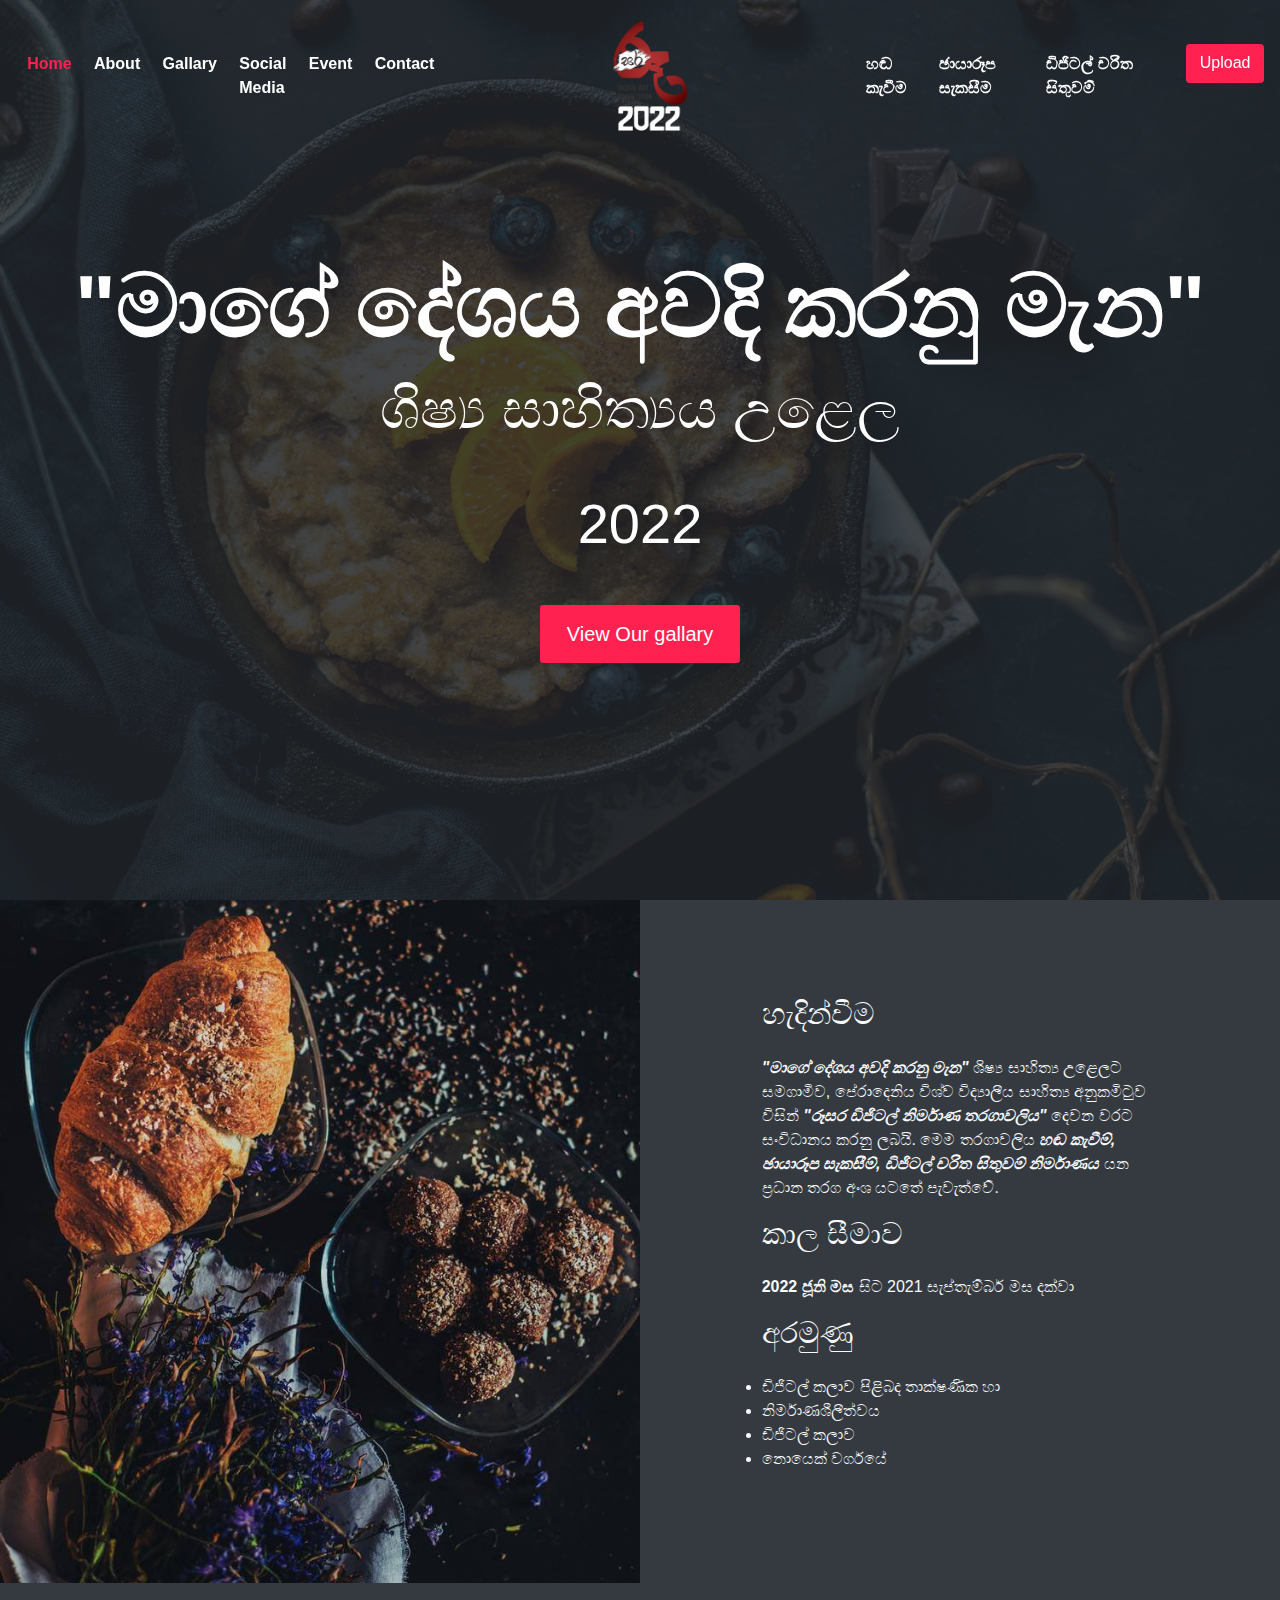
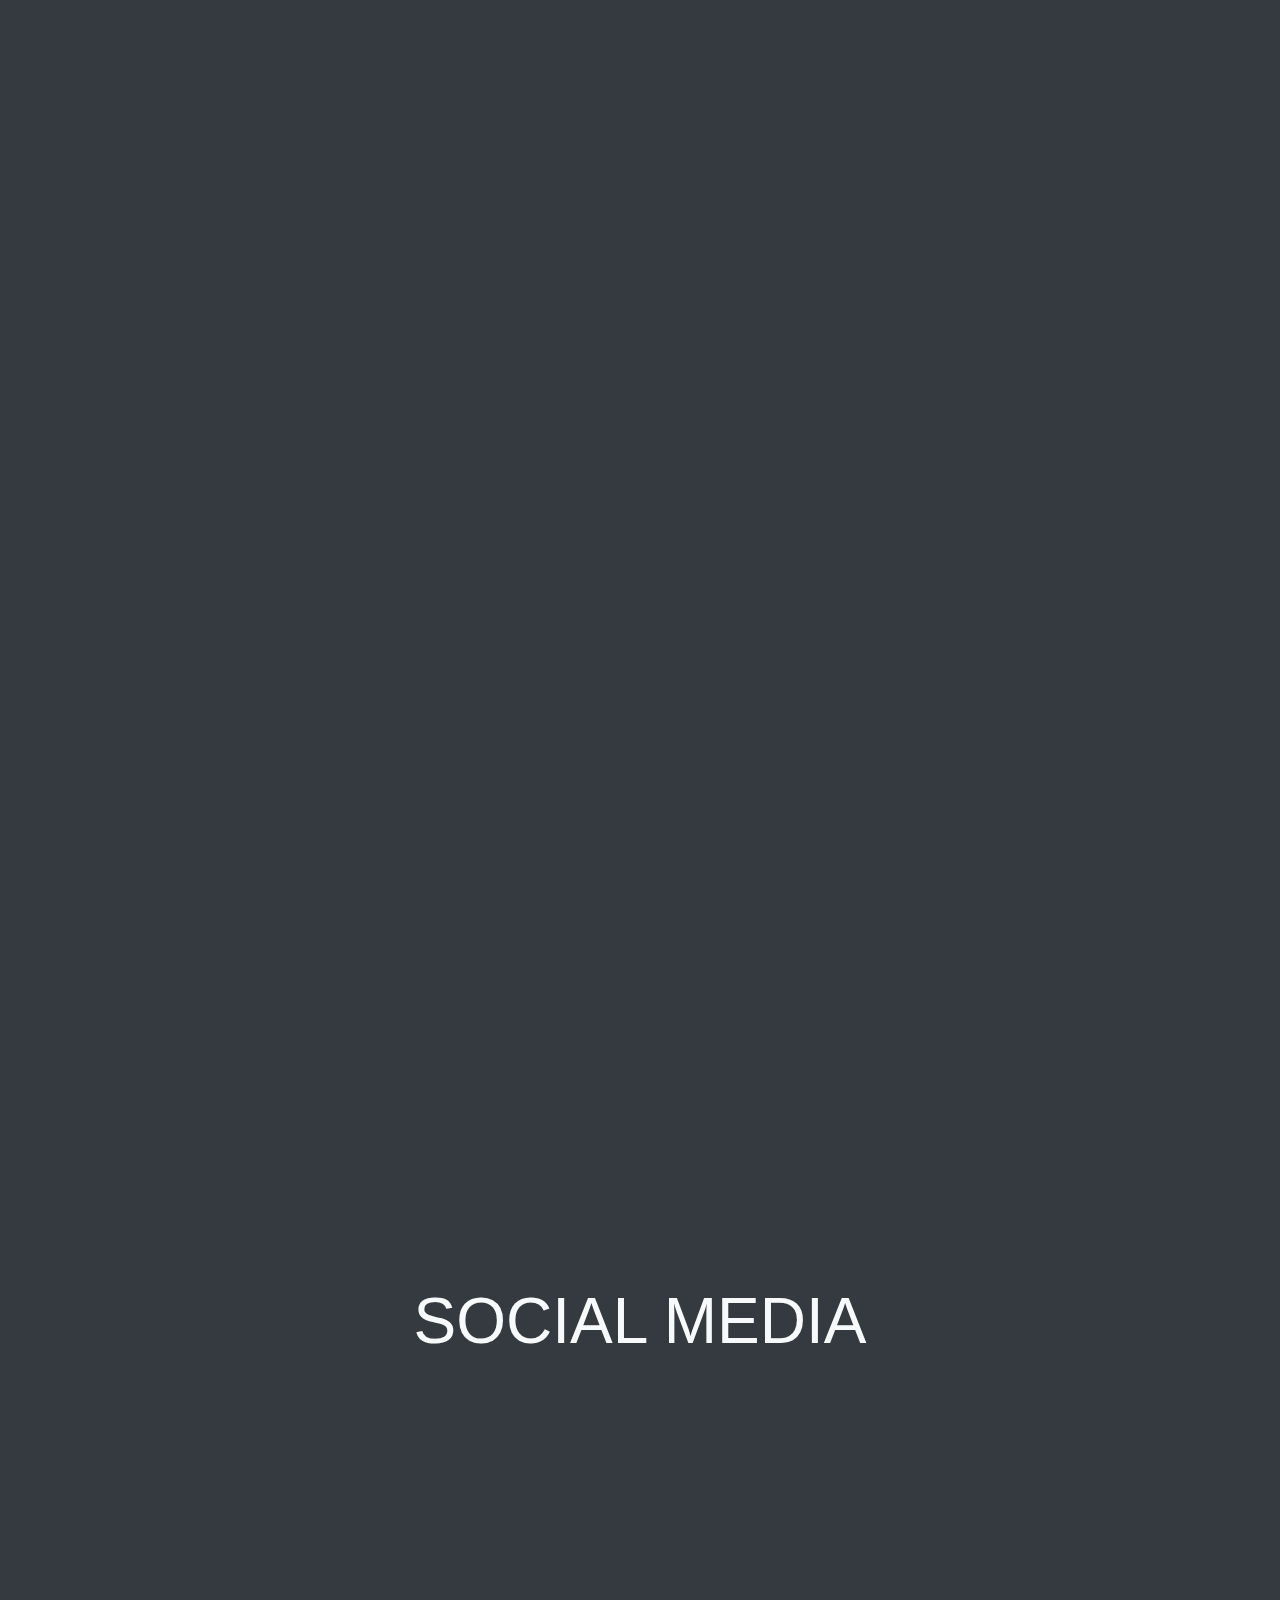
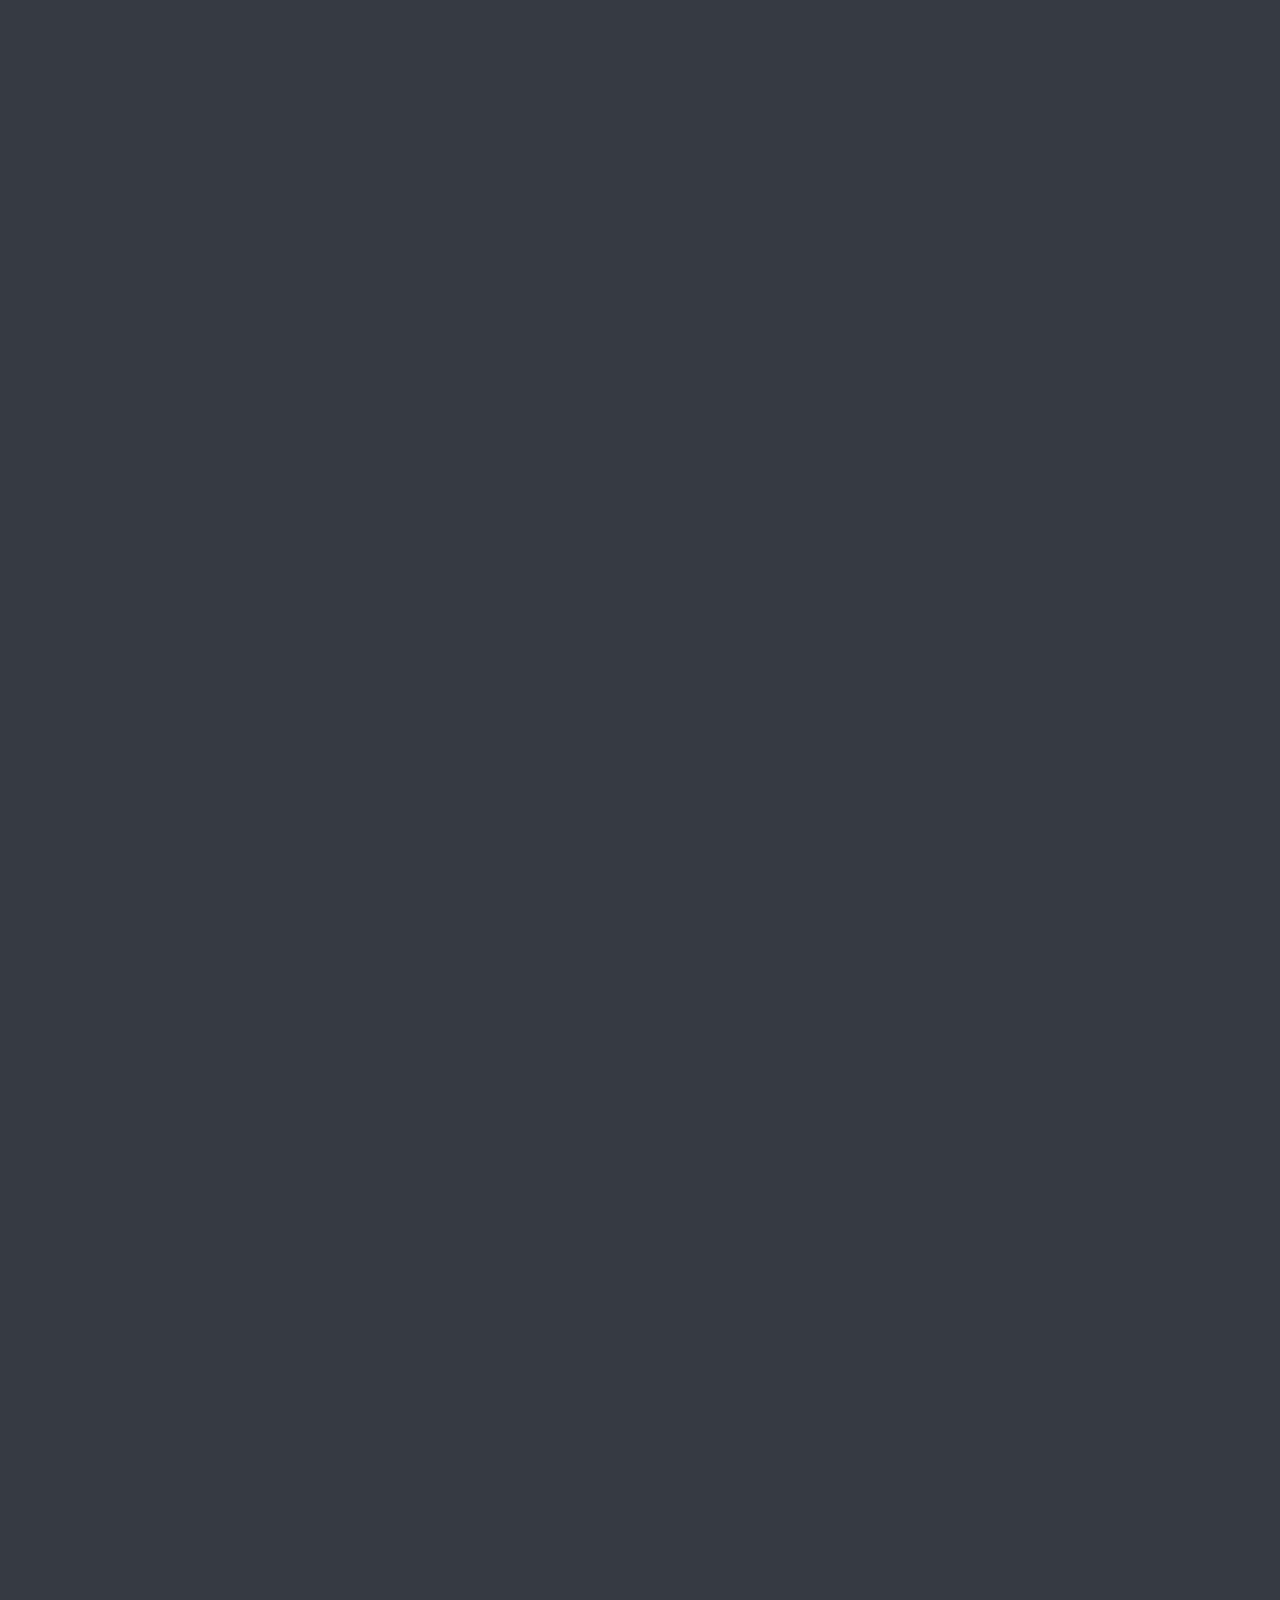
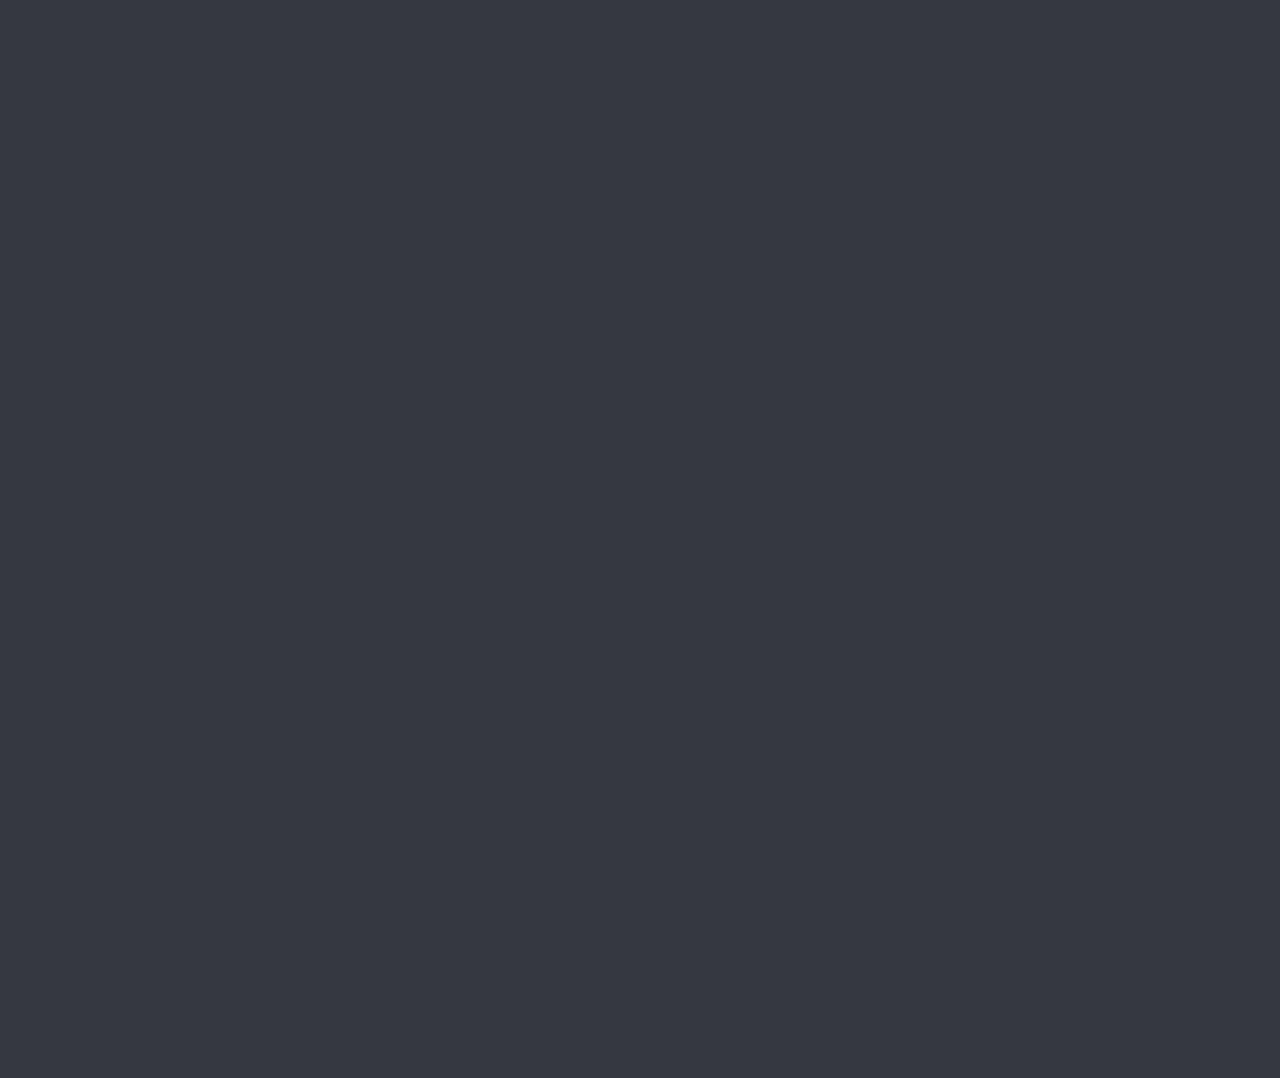
<file: root/index.html>
<!DOCTYPE html>
<html lang="en">
<head>
	<meta charset="utf-8">
    <meta name="viewport" content="width=device-width, initial-scale=1, shrink-to-fit=no">
    <meta name="author" content="Devcrud">
    <title>"රූසර ඩිජිටල් නිර්මාණ තරගාවලිය"</title>
   
    <!-- font icons -->
    <link rel="stylesheet" href="assets/vendors/themify-icons/css/themify-icons.css">

    <link rel="stylesheet" href="assets/vendors/animate/animate.css">

    <!-- Bootstrap + FoodHut main styles -->
	<link rel="stylesheet" href="assets/css/ruusara.css">
</head>
<body data-spy="scroll" data-target=".navbar" data-offset="40" id="home">
    
    <!-- Navbar -->
    <nav class="custom-navbar navbar navbar-expand-lg navbar-dark fixed-top" data-spy="affix" data-offset-top="10">
        <button class="navbar-toggler" type="button" data-toggle="collapse" data-target="#navbarSupportedContent" aria-controls="navbarSupportedContent" aria-expanded="false" aria-label="Toggle navigation">
            <span class="navbar-toggler-icon"></span>
        </button>
        <div class="collapse navbar-collapse" id="navbarSupportedContent">
            <ul class="navbar-nav">
                <li class="nav-item">
                    <a class="nav-link" href="#home">Home</a>
                </li>
                <li class="nav-item">
                    <a class="nav-link" href="#about">About</a>
                </li>
                <li class="nav-item">
                    <a class="nav-link" href="#gallary">Gallary</a>
                </li>
                <li class="nav-item">
                    <a class="nav-link" href="#social">Social Media</a>
                </li>
				<li class="nav-item">
                    <a class="nav-link" href="#event">Event</a>
                </li>
				<li class="nav-item">
                    <a class="nav-link" href="#contact">Contact </a> <!--<span class="sr-only"></span></a>-->
                </li>
            </ul>
            <a class="navbar-brand m-auto" href="#">
                <img src="assets/imgs/logo.png" class="brand-img" alt="">
                <span class="brand-txt"><img src="assets/imgs/logo.png" class="brandf-img" alt=""></span>
            </a>
            <ul class="navbar-nav">
                <li class="nav-item">
                    <a class="nav-link" href="dubbing.html">හඬ කැවීම <span class="sr-only"></span></a>
                </li>
                <li class="nav-item">
                    <a class="nav-link" href="photomanipulation.html">ඡායාරූප සැකසීම </a>
                </li>
                <li class="nav-item">
                    <a class="nav-link" href="comiccharacter.html">ඩිජිටල් චරිත සිතුවම් </a>
                </li>
                <li class="nav-item">
                    <a href="https://forms.gle/DAHDQkRpsyEmDgAm8" class="btn btn-primary ml-xl-4">Upload</a>
                </li>
            </ul>
        </div>
    </nav>
    <!-- header -->
    <header id="home" class="header">
        <div class="overlay text-white text-center">
            <h1 class="display-2 font-weight-bold my-3">"මාගේ දේශය අවදි කරනු මැන"</h1>
            <h3 class="display-4 mb-5">ශිෂ්‍ය සාහිත්‍යය උළෙල</h3>
			<h2 class="display-4 mb-5">2022</h2>
            <a class="btn btn-lg btn-primary" href="#gallary">View Our gallary</a>
        </div>
    </header>

    <!--  About Section  -->
    <div id="about" class="container-fluid wow fadeIn" id="about"data-wow-duration="1.5s">
        <div class="row">
            <div class="col-lg-6 has-img-bg"></div>
            <div class="col-lg-6">
                <div class="row justify-content-center">
                    <div class="col-sm-8 py-5 my-5">
                        <h3 class="mb-4">හැදින්වීම</h3>
                        <p><b><i>"මාගේ දේශය අවදි කරනු මැන"</b></i> ශිෂ්‍ය සාහිත්‍ය උළෙලට සමගාමීව, පේරාදෙනිය විශ්ව විද්‍යාලීය සාහිත්‍ය අනුකමිටුව විසින්  <b><i>"රූසර ඩිජිටල් නිර්මාණ තරගාවලිය"</b></i> දෙවන වරට සංවිධානය කරනු ලබයි. මෙම තරගාවලිය <b><i>හඬ කැවීම්, ඡායාරූප සැකසීම්, ඩිජිටල් චරිත සිතුවම් නිර්මාණය</b></i> යන ප්‍රධාන තරග අංශ යටතේ පැවැත්වේ. </p>
                        <h3 class="mb-4">කාල සීමාව</h3>
						<p><b>2022 ජූනි මස</b> සිට 2021 සැප්තැම්බර් මස දක්වා </p>
						<h3 class="mb-4">අරමුණු</h3>
                        <p>
						<li>ඩිජිටල් කලාව පිළිබද තාක්ෂණික හා</li>
						<li>නිර්මාණශීලීත්වය</li>
						<li>ඩිජිටල් කලාව </li>
						<li>නොයෙක් වර්ගයේ</li>
						</p>
                    </div>
                </div>
            </div>
        </div>
    </div>

    <!--  gallary Section  -->
    <div id="gallary" class="text-center bg-dark text-light has-height-md middle-items wow fadeIn">
        <h2 class="section-title">GALLARY</h2>
    </div>
    <div class="gallary row">
        <div class="col-sm-6 col-lg-3 gallary-item wow fadeIn">
            <img src="assets/imgs/gallary-1.jpg" alt="template by DevCRID http://www.devcrud.com/" class="gallary-img">
            <a href="#" class="gallary-overlay">
                <i class="gallary-icon "></i> <!--ti-plus-->
            </a>
        </div>
        <div class="col-sm-6 col-lg-3 gallary-item wow fadeIn">
            <img src="assets/imgs/gallary-2.jpg" alt="template by DevCRID http://www.devcrud.com/" class="gallary-img">
            <a href="#" class="gallary-overlay">
                <i class="gallary-icon "></i>
            </a>
        </div>
        <div class="col-sm-6 col-lg-3 gallary-item wow fadeIn">
            <img src="assets/imgs/gallary-3.jpg" alt="template by DevCRID http://www.devcrud.com/" class="gallary-img">
            <a href="#" class="gallary-overlay">
                <i class="gallary-icon "></i>
            </a>
        </div>
        <div class="col-sm-6 col-lg-3 gallary-item wow fadeIn">
            <img src="assets/imgs/gallary-4.jpg" alt="template by DevCRID http://www.devcrud.com/" class="gallary-img">
            <a href="#" class="gallary-overlay">
                <i class="gallary-icon "></i>
            </a>
        </div>
        <div class="col-sm-6 col-lg-3 gallary-item wow fadeIn">
            <img src="assets/imgs/gallary-5.jpg" alt="template by DevCRID http://www.devcrud.com/" class="gallary-img">
            <a href="#" class="gallary-overlay">
                <i class="gallary-icon "></i>
            </a>
        </div>
        <div class="col-sm-6 col-lg-3 gallary-item wow fadeIn">
            <img src="assets/imgs/gallary-6.jpg" alt="template by DevCRID http://www.devcrud.com/" class="gallary-img">
            <a href="#" class="gallary-overlay">
                <i class="gallary-icon "></i>
            </a>
        </div>
        <div class="col-sm-6 col-lg-3 gallary-item wow fadeIn">
            <img src="assets/imgs/gallary-7.jpg" alt="template by DevCRID http://www.devcrud.com/" class="gallary-img">
            <a href="#" class="gallary-overlay">
                <i class="gallary-icon "></i>
            </a>
        </div>
        <div class="col-sm-6 col-lg-3 gallary-item wow fadeIn">
            <img src="assets/imgs/gallary-8.jpg" alt="template by DevCRID http://www.devcrud.com/" class="gallary-img">
            <a href="#" class="gallary-overlay">
                <i class="gallary-icon"></i>
            </a>
        </div>
        <div class="col-sm-6 col-lg-3 gallary-item wow fadeIn">
            <img src="assets/imgs/gallary-9.jpg" alt="template by DevCRID http://www.devcrud.com/" class="gallary-img">
            <a href="#" class="gallary-overlay">
                <i class="gallary-icon "></i>
            </a>
        </div>
        <div class="col-sm-6 col-lg-3 gallary-item wow fadeIn">
            <img src="assets/imgs/gallary-10.jpg" alt="template by DevCRID http://www.devcrud.com/" class="gallary-img">
            <a href="#" class="gallary-overlay">
                <i class="gallary-icon "></i>
            </a>
        </div>
        <div class="col-sm-6 col-lg-3 gallary-item wow fadeIn">
            <img src="assets/imgs/gallary-11.jpg" alt="template by DevCRID http://www.devcrud.com/" class="gallary-img">
            <a href="#" class="gallary-overlay">
                <i class="gallary-icon "></i>
            </a>
        </div>
        <div class="col-sm-6 col-lg-3 gallary-item wow fadeIn">
            <img src="assets/imgs/gallary-12.jpg" alt="template by DevCRID http://www.devcrud.com/" class="gallary-img">
            <a href="#" class="gallary-overlay">
                <i class="gallary-icon "></i>
            </a>
        </div>
    </div>

    <!-- book a table Section  -->
    <div class="container-fluid has-bg-overlay text-center text-light has-height-lg middle-items" id="social">
        <div class="">
			<p></br></p>
            <h2 class="section-title mb-5">SOCIAL MEDIA</h2>
            <div class="row mb-5">
			<div class = "gallary row">
				<div class="col-sm-6 col-lg-3 gallary-item wow fadeIn">
					<img src="assets/imgs/scocial-1.jpg" alt="template by DevCRID http://www.devcrud.com/" class="gallary-img">
					<a href="#" class="gallary-overlay">
						<i class="gallary-icon "></i>
					</a>
				</div>
				<div class="col-sm-6 col-lg-3 gallary-item wow fadeIn">
					<img src="assets/imgs/scocial-1.jpg" alt="template by DevCRID http://www.devcrud.com/" class="gallary-img">
					<a href="#" class="gallary-overlay">
						<i class="gallary-icon "></i>
					</a>
				</div>
				<div class="col-sm-6 col-lg-3 gallary-item wow fadeIn">
					<img src="assets/imgs/scocial-1.jpg" alt="template by DevCRID http://www.devcrud.com/" class="gallary-img">
					<a href="#" class="gallary-overlay">
						<i class="gallary-icon "></i>
					</a>
				</div>
				<div class="col-sm-6 col-lg-3 gallary-item wow fadeIn">
					<img src="assets/imgs/scocial-1.jpg" alt="template by DevCRID http://www.devcrud.com/" class="gallary-img">
					<a href="#" class="gallary-overlay">
						<i class="gallary-icon "></i>
					</a>
				</div>
				<div class="col-sm-6 col-lg-3 gallary-item wow fadeIn">
					<img src="assets/imgs/scocial-1.jpg" alt="template by DevCRID http://www.devcrud.com/" class="gallary-img">
					<a href="#" class="gallary-overlay">
						<i class="gallary-icon "></i>
					</a>
				</div>
			</div>
        </div>
    </div>

    <!-- BLOG Section  -->
    <div id="event" class="container-fluid bg-dark text-light py-5 text-center wow fadeIn">
        <h2 class="section-title py-5">EVENTS</h2>
        <div class="row justify-content-center">
            <div class="col-sm-7 col-md-4 mb-5">
                <ul class="nav nav-pills nav-justified mb-3" id="pills-tab" role="tablist">
                    <!--
					<li class="nav-item">
                        <a class="nav-link active" id="pills-home-tab" data-toggle="pill" href="#foods" role="tab" aria-controls="pills-home" aria-selected="true">Foods</a>
                    </li>
                    <li class="nav-item">
                        <a class="nav-link" id="pills-profile-tab" data-toggle="pill" href="#juices" role="tab" aria-controls="pills-profile" aria-selected="false">Juices</a>
                    </li>-->
                </ul>
            </div>
        </div>
        <div class="tab-content" id="pills-tabContent">
            <div class="tab-pane fade show active" id="foods" role="tabpanel" aria-labelledby="pills-home-tab">
                <div class="row">
                    <div class="col-md-4">
                        <div class="card bg-transparent border my-3 my-md-0">
                            <img src="assets/imgs/blog-1.jpg" alt="template by DevCRID http://www.devcrud.com/" class="rounded-0 card-img-top mg-responsive">
                            <div class="card-body">
                                <h4 class="pt20 pb20">හඬ කැවීමේ තරගාවලිය </h4>
                                <p class="text-white">Lorem ipsum dolor sit amet, consectetur adipisicing elit. Culpa provident illum officiis fugit laudantium voluptatem sit iste delectus qui ex. </p>
								<h1 class="text-center mb-4"><a href="dubbing.html" class="badge badge-primary">See More..</a></h1>
							</div>
                        </div>
                    </div>
                    <div class="col-md-4">
                        <div class="card bg-transparent border my-3 my-md-0">
                            <img src="assets/imgs/blog-2.jpg" alt="template by DevCRID http://www.devcrud.com/" class="rounded-0 card-img-top mg-responsive">
                            <div class="card-body">
                                <h4 class="pt20 pb20">ඡායාරූප සැකසීම් තරගාවලිය</h4>
                                <p class="text-white">Lorem ipsum dolor sit amet, consectetur adipisicing elit. Culpa provident illum officiis fugit laudantium voluptatem sit iste delectus qui ex. </p>
								<h1 class="text-center mb-4"><a href="photomanipulation.html" class="badge badge-primary">See More..</a></h1>
							</div>
                        </div>
                    </div>
                    <div class="col-md-4">
                        <div class="card bg-transparent border my-3 my-md-0">
                            <img src="assets/imgs/blog-3.jpg" alt="template by DevCRID http://www.devcrud.com/" class="rounded-0 card-img-top mg-responsive">
                            <div class="card-body">
                                <h4 class="pt20 pb20">ඩිජිටල් චරිත සිතුවම් නිර්මාණ තරගාවලිය</h4>
                                <p class="text-white">Lorem ipsum dolor sit amet, consectetur adipisicing elit. Culpa provident illum officiis fugit laudantium voluptatem sit iste delectus qui ex. </p>
								<h1 class="text-center mb-4"><a href="comiccharacter.html" class="badge badge-primary">See More..</a></h1>
							</div>
                        </div>
                    </div>
                </div>
            </div>
            <div class="tab-pane fade" id="juices" role="tabpanel" aria-labelledby="pills-profile-tab">
                <div class="row">
                    <div class="col-md-4 my-3 my-md-0">
                        <div class="card bg-transparent border">
                            <img src="assets/imgs/blog-4.jpg" alt="template by DevCRID http://www.devcrud.com/" class="rounded-0 card-img-top mg-responsive">
                            <div class="card-body">
                                <h1 class="text-center mb-4"><a href="#" class="badge badge-primary">$15</a></h1>
                                <h4 class="pt20 pb20">Consectetur Adipisicing Elit</h4>
                                <p class="text-white">Lorem ipsum dolor sit amet, consectetur adipisicing elit. Culpa provident illum officiis fugit laudantium voluptatem sit iste delectus qui ex. </p>
                            </div>
                        </div>
                    </div>
                    <div class="col-md-4 my-3 my-md-0">
                        <div class="card bg-transparent border">
                            <img src="assets/imgs/blog-5.jpg" alt="template by DevCRID http://www.devcrud.com/" class="rounded-0 card-img-top mg-responsive">
                            <div class="card-body">
                                <h1 class="text-center mb-4"><a href="#" class="badge badge-primary">$29</a></h1>
                                <h4 class="pt20 pb20">Ullam Laboriosam</h4>
                                <p class="text-white">Lorem ipsum dolor sit amet, consectetur adipisicing elit. Culpa provident illum officiis fugit laudantium voluptatem sit iste delectus qui ex. </p>
                            </div>
                        </div>
                    </div>
                    <div class="col-md-4 my-3 my-md-0">
                        <div class="card bg-transparent border">
                            <img src="assets/imgs/blog-6.jpg" alt="template by DevCRID http://www.devcrud.com/" class="rounded-0 card-img-top mg-responsive">
                            <div class="card-body">
                                <h1 class="text-center mb-4"><a href="#" class="badge badge-primary">$3</a></h1>
                                <h4 class="pt20 pb20">Fugit Ipsam</h4>
                                <p class="text-white">Lorem ipsum dolor sit amet, consectetur adipisicing elit. Culpa provident illum officiis fugit laudantium voluptatem sit iste delectus qui ex. </p>
                            </div>
                        </div>
                    </div>
                </div>
            </div>
        </div>
    </div>

    <!-- REVIEWS Section  -->
    <div id="testmonial" class="container-fluid wow fadeIn bg-dark text-light has-height-lg middle-items">
        <h2 class="section-title my-5 text-center">JUDGE PANEL</h2>
        <div class="row mt-3 mb-5">
            <div class="col-md-4 my-3 my-md-0">
                <div class="testmonial-card">
                    <h3 class="testmonial-title">John Doe</h3>
                    <h6 class="testmonial-subtitle">Web Designer</h6>
                    <div class="testmonial-body">
                        <p>Lorem ipsum dolor sit amet, consectetur adipisicing elit. Earum nobis eligendi, quaerat accusamus ipsum sequi dignissimos consequuntur blanditiis natus. Aperiam!</p>
                    </div>
                </div>
            </div>
            <div class="col-md-4 my-3 my-md-0">
                <div class="testmonial-card">
                    <h3 class="testmonial-title">Steve Thomas</h3>
                    <h6 class="testmonial-subtitle">UX/UI Designer</h6>
                    <div class="testmonial-body">
                        <p>Lorem ipsum dolor sit amet, consectetur adipisicing elit. Laborum minus obcaecati cum eligendi perferendis magni dolorum ipsum magnam, sunt reiciendis natus. Aperiam!</p>
                    </div>
                </div>
            </div>
            <div class="col-md-4 my-3 my-md-0">
                <div class="testmonial-card">
                    <h3 class="testmonial-title">Miranda Joy</h3>
                    <h6 class="testmonial-subtitle">Graphic Designer</h6>
                    <div class="testmonial-body">
                        <p>Lorem ipsum dolor sit amet, consectetur adipisicing elit. Aliquid, nam. Earum nobis eligendi, dignissimos consequuntur blanditiis natus. Aperiam!</p>
                    </div>
                </div>
            </div>
        </div>
    </div>

    <!-- CONTACT Section  -->
    <div id="contact" class="container-fluid bg-dark text-light border-top wow fadeIn">
        <div class="row">
            <div class="col-md-6 px-0">
                <div id="" style="width: 100%; height: 100%; min-height: 400px"><p></br></p><p></br></p><p></br></p><img src = "assets/imgs/logo2.jpg" style="width:280px"></div>
            </div>
            <div class="col-md-6 px-5 has-height-lg middle-items">
                <h3>සාහිත්‍ය අනුකමිටුව</h3>
                <p>Lorem ipsum dolor sit amet, consectetur adipisicing elit. Sit, laboriosam doloremque odio delectus, sunt magnam laborum impedit molestiae, magni quae ipsum, ullam eos! Alias suscipit impedit et, adipisci illo quam.</p>
                <div class="text-muted">
                    <p><span class="ti-location-pin pr-3"></span> 12345 Fake ST NoWhere, AB Country</p>
                    <p><span class="ti-support pr-3"></span> (123) 456-7890</p>
                    <p><span class="ti-email pr-3"></span>e19ruusara@gmail.com</p>
                </div>
            </div>
        </div>
    </div>

    <!-- page footer  -->
    <div class="container-fluid bg-dark text-light has-height-md middle-items border-top text-center wow fadeIn">
        <div class="row">
            <div class="col-sm-4">
                <h3>EMAIL US</h3>
                <P class="text-muted">e19ruusara@gmail.com</P>
            </div>
            <div class="col-sm-4">
                <h3>CALL US</h3>
                <P class="text-muted">(123) 456-7890</P>
            </div>
            <div class="col-sm-4">
                <h3>FIND US</h3>
                <P class="text-muted">12345 Fake ST NoWhere AB Country</P>
            </div>
        </div>
    </div>
    <div class="bg-dark text-light text-center border-top wow fadeIn">
        <p class="mb-0 py-3 text-muted small">&copy; Copyright 
		<!--<script>document.write(new Date().getFullYear())</script> Made with <i class="ti-heart text-danger"></i> By <a href="http://devcrud.com">DevCRUD</a>--></p>
    </div>
    <!-- end of page footer -->

	<!-- core  -->
    <script src="assets/vendors/jquery/jquery-3.4.1.js"></script>
    <script src="assets/vendors/bootstrap/bootstrap.bundle.js"></script>

    <!-- bootstrap affix -->
    <script src="assets/vendors/bootstrap/bootstrap.affix.js"></script>

    <!-- wow.js -->
    <script src="assets/vendors/wow/wow.js"></script>
    
    <!-- google maps -->
    <!--<script async defer src="https://maps.googleapis.com/maps/api/js?key=AIzaSyCtme10pzgKSPeJVJrG1O3tjR6lk98o4w8&callback=initMap"></script>-->

    <!-- FoodHut js -->
    <script src="assets/js/foodhut.js"></script>

</body>
</html>
</file>
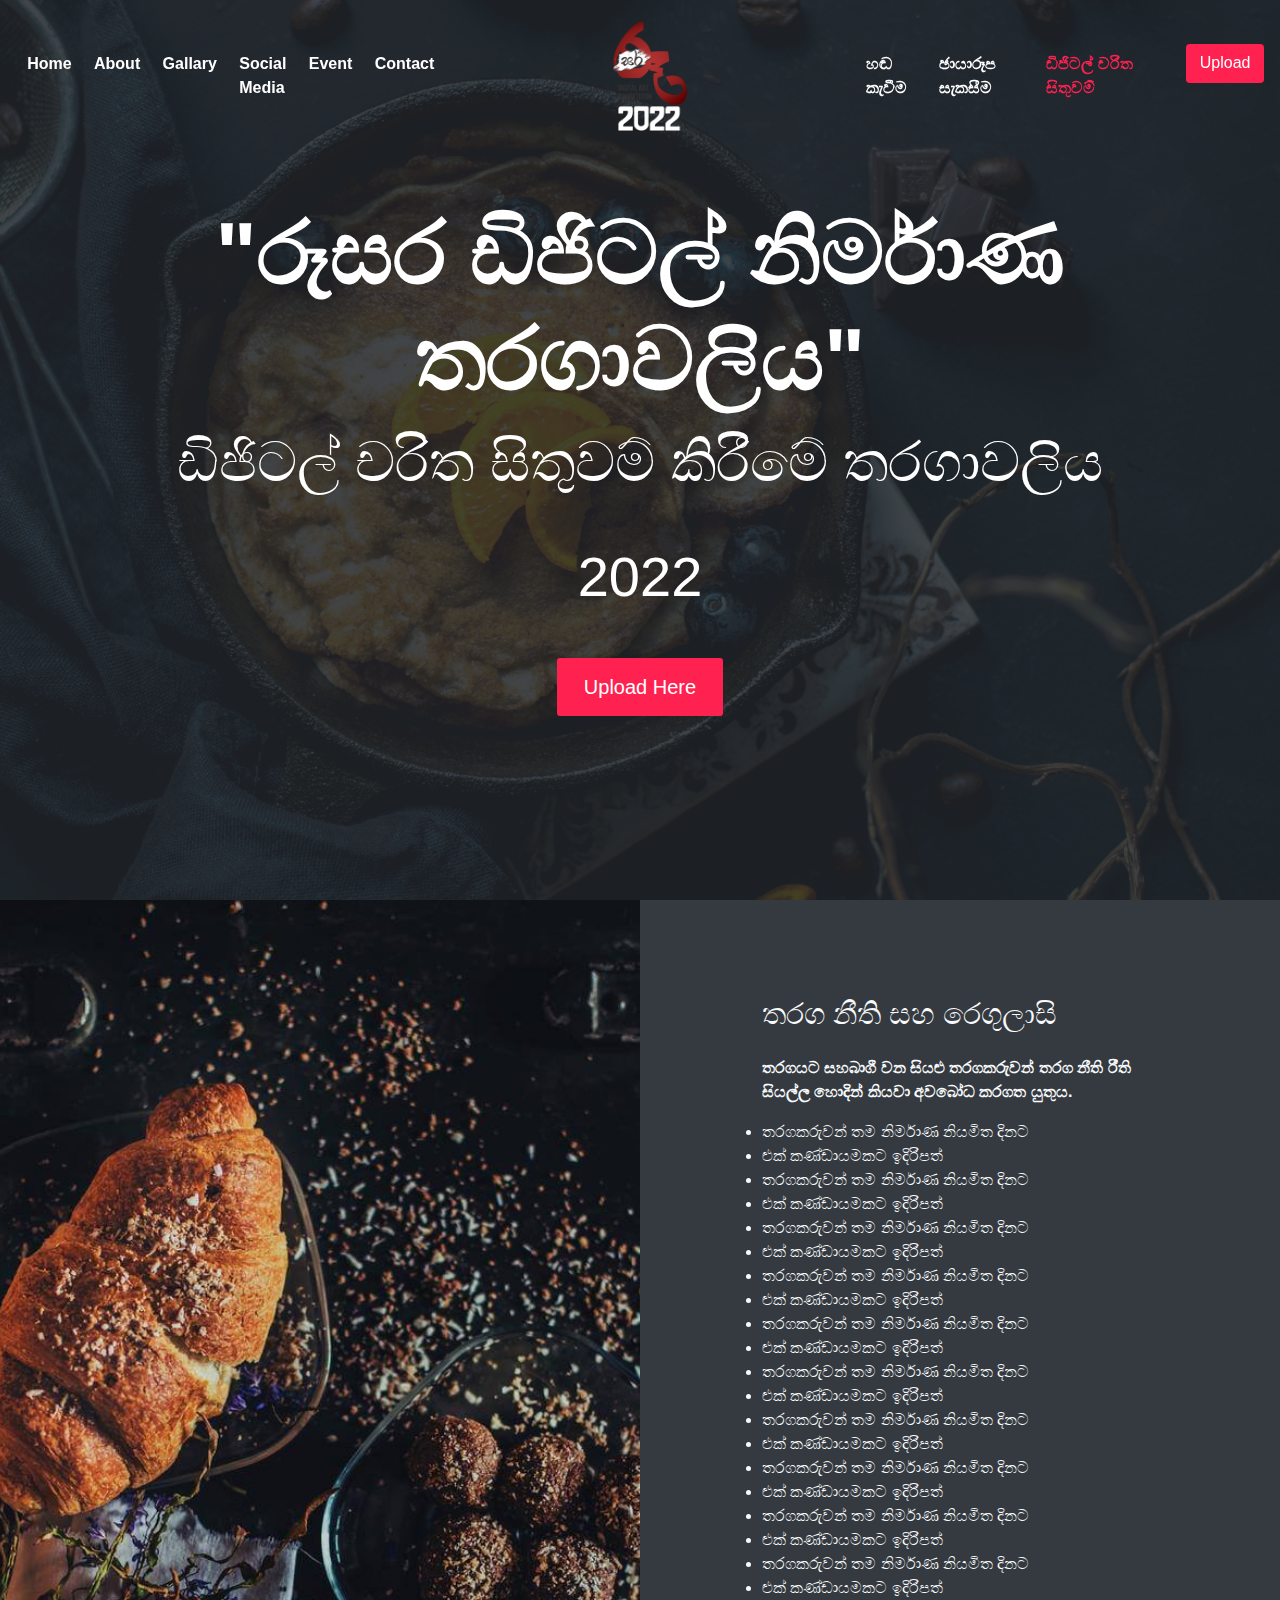
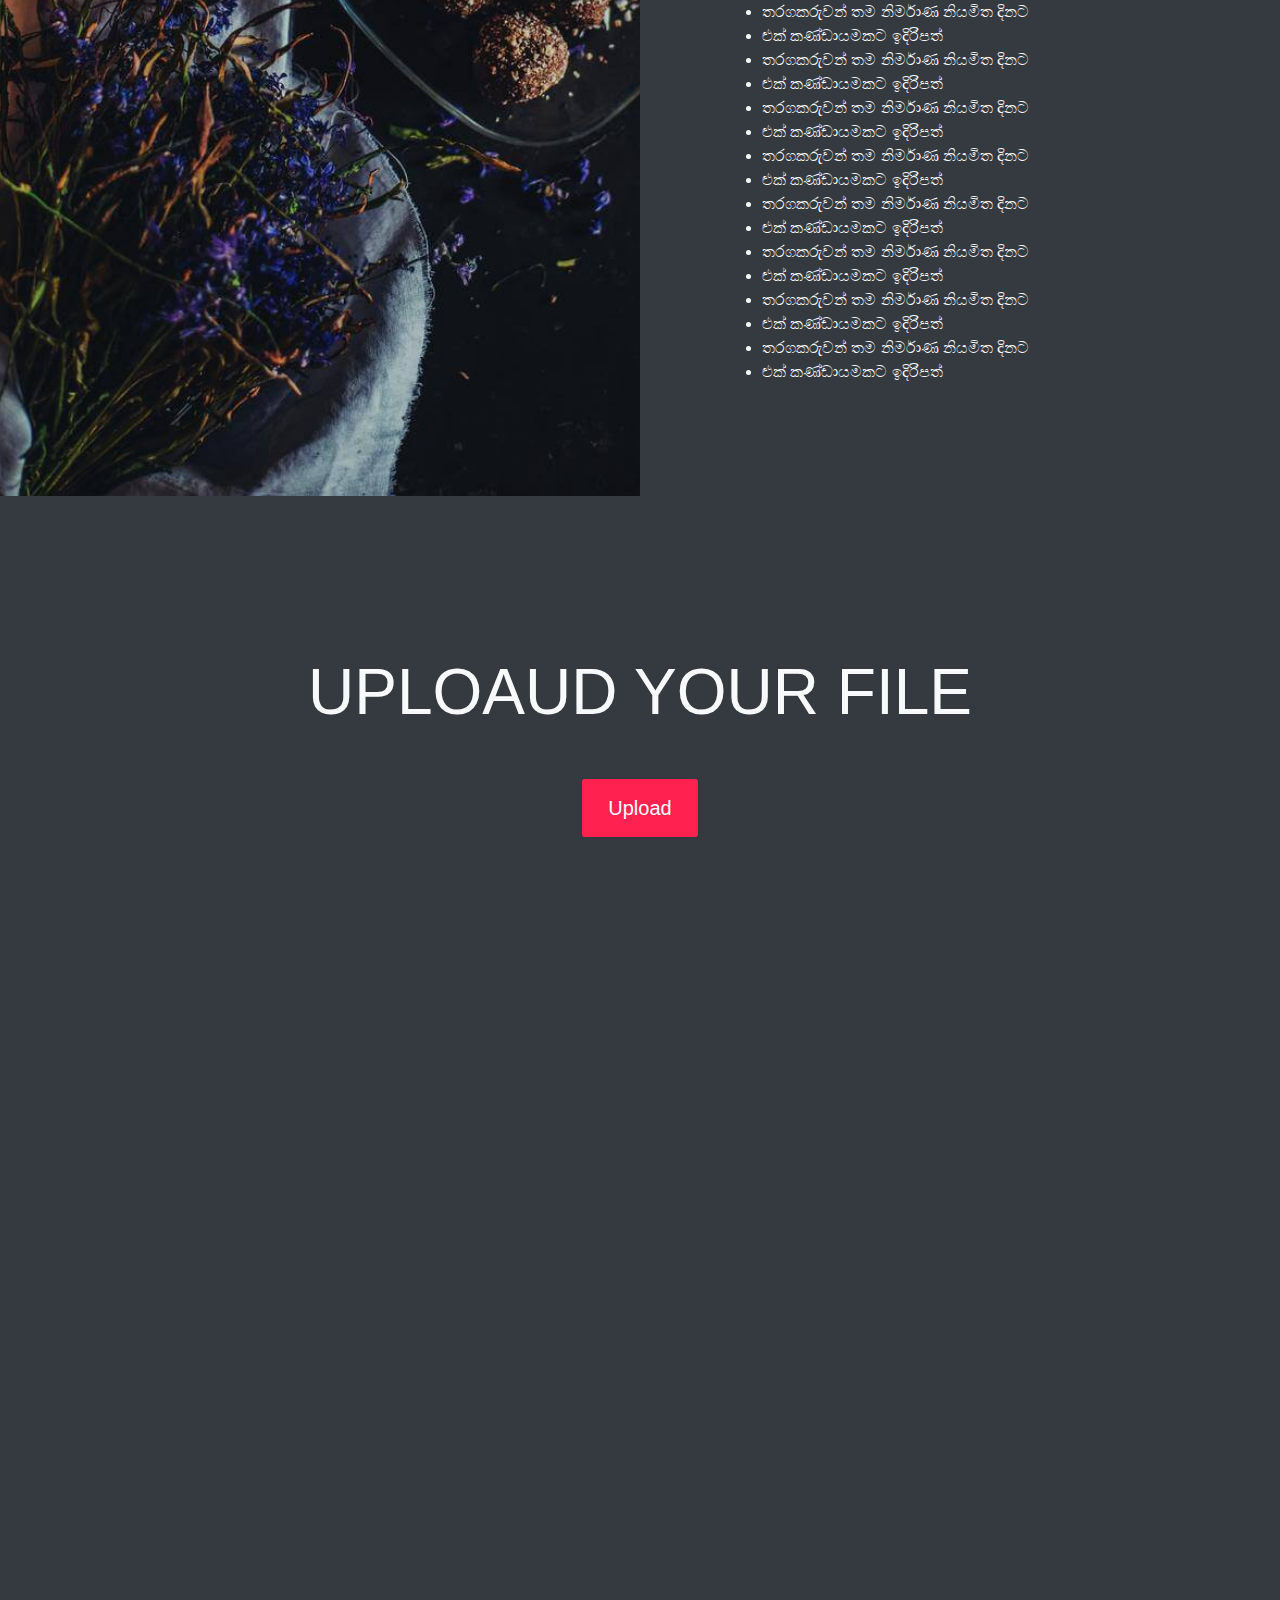
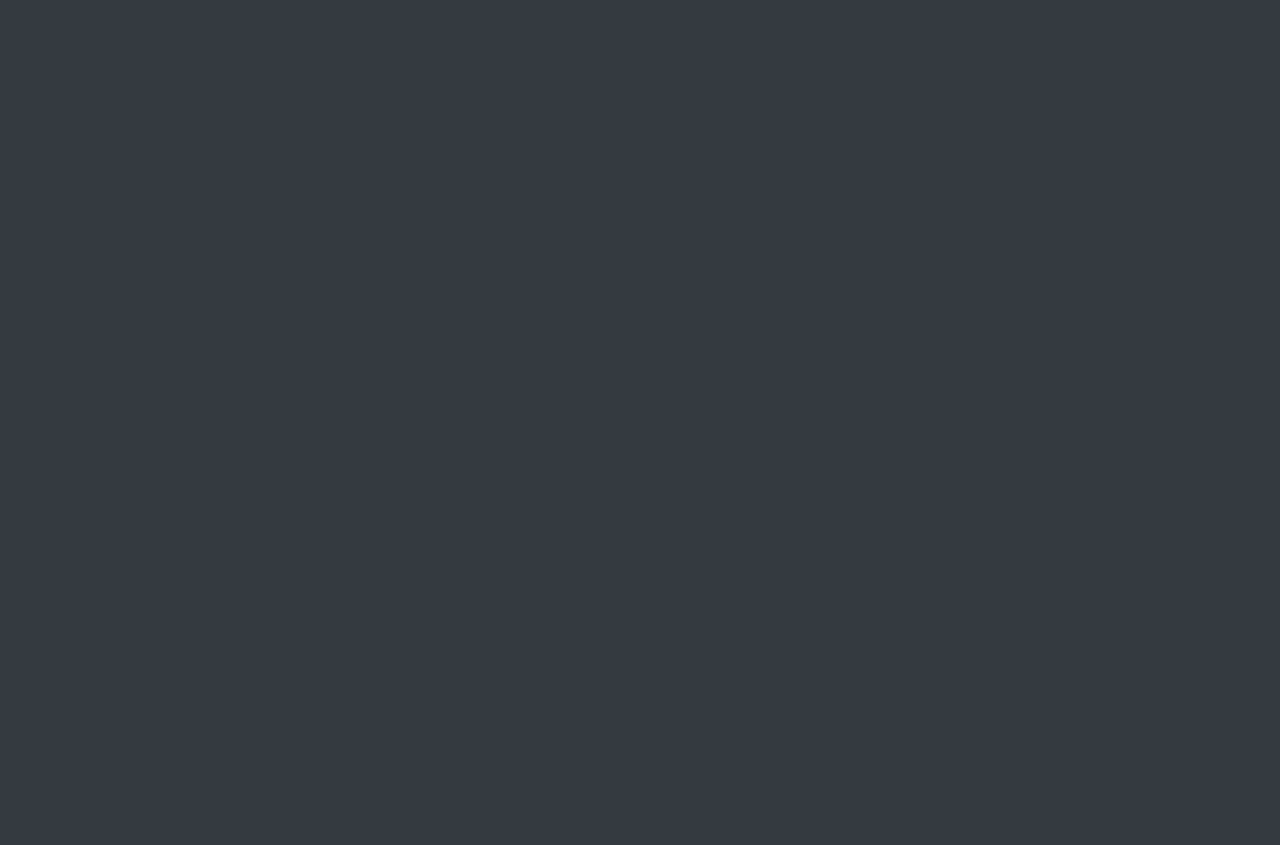
<file: root/comiccharacter.html>
<!DOCTYPE html>
<html lang="en">
<head>
	<meta charset="utf-8">
    <meta name="viewport" content="width=device-width, initial-scale=1, shrink-to-fit=no">
    <meta name="author" content="Devcrud">
    <title>ඩිජිටල් චරිත සිතුවම් කිරීමේ තරගාවලිය</title>
   
    <!-- font icons -->
    <link rel="stylesheet" href="assets/vendors/themify-icons/css/themify-icons.css">

    <link rel="stylesheet" href="assets/vendors/animate/animate.css">

    <!-- Bootstrap + FoodHut main styles -->
	<link rel="stylesheet" href="assets/css/ruusara.css">
</head>
<body data-spy="scroll" data-target=".navbar" data-offset="40" id="home">
    
    <!-- Navbar -->
    <nav class="custom-navbar navbar navbar-expand-lg navbar-dark fixed-top" data-spy="affix" data-offset-top="10">
        <button class="navbar-toggler" type="button" data-toggle="collapse" data-target="#navbarSupportedContent" aria-controls="navbarSupportedContent" aria-expanded="false" aria-label="Toggle navigation">
            <span class="navbar-toggler-icon"></span>
        </button>
        <div class="collapse navbar-collapse" id="navbarSupportedContent">
            <ul class="navbar-nav">
                <li class="nav-item">
                    <a class="nav-link" href="index.html">Home</a>
                </li>
                <li class="nav-item">
                    <a class="nav-link" href="index.html">About</a>
                </li>
                <li class="nav-item">
                    <a class="nav-link" href="index.html">Gallary</a>
                </li>
                <li class="nav-item">
                    <a class="nav-link" href="index.html">Social Media</a>
                </li>
				<li class="nav-item">
                    <a class="nav-link" href="index.html">Event</a>
                </li>
				<li class="nav-item">
                    <a class="nav-link" href="#contact">Contact </a> <!--<span class="sr-only"></span></a>-->
                </li>
            </ul>
            <a class="navbar-brand m-auto" href="#">
                <img src="assets/imgs/logo.png" class="brand-img" alt="">
                <span class="brand-txt"><img src="assets/imgs/logo.png" class="brandf-img" alt=""></span>
            </a>
            <ul class="navbar-nav">
                <li class="nav-item">
                    <a class="nav-link" href="dubbing.html">හඬ කැවීම<span class="sr-only"></span></a>
                </li>
                <li class="nav-item">
                    <a class="nav-link" href="photomanipulation.html">ඡායාරූප සැකසීම </a>
                </li>
                <li class="nav-item">
                    <a class="nav-link" href="#home">ඩිජිටල් චරිත සිතුවම් </a>
                </li>
                <li class="nav-item">
                    <a href="https://forms.gle/DAHDQkRpsyEmDgAm8" class="btn btn-primary ml-xl-4">Upload</a>
                </li>
            </ul>
        </div>
    </nav>
    <!-- header -->
    <header id="home" class="header">
        <div class="overlay text-white text-center">
            <h1 class="display-2 font-weight-bold my-3">"රූසර ඩිජිටල් නිර්මාණ තරගාවලිය"</h1>
            <h3 class="display-4 mb-5">ඩිජිටල් චරිත සිතුවම් කිරීමේ තරගාවලිය </h3>
			<h2 class="display-4 mb-5">2022</h2>
            <a class="btn btn-lg btn-primary" href="https://forms.gle/DAHDQkRpsyEmDgAm8">Upload Here</a>
        </div>
    </header>

    <!--  About Section  -->
    <div id="about" class="container-fluid wow fadeIn" id="about"data-wow-duration="1.5s">
        <div class="row">
            <div class="col-lg-6 has-img-bg"></div>
            <div class="col-lg-6">
                <div class="row justify-content-center">
                    <div class="col-sm-8 py-5 my-5">
                        <h3 class="mb-4">තරග නීති  සහ රෙගුලාසි</h3>
                        <p><b>තරගයට සහබාගී වන සියළු තරගකරුවන් තරග නීති රීති සියල්ල හොදින් කියවා අවබෝධ කරගත යුතුය.</p></b>
						<p>
						<li>තරගකරුවන් තම නිර්මාණ නියමිත දිනට</li>
						<li>ළුක් කණ්ඩායමකට ඉදිරිපත්</li>
						<li>තරගකරුවන් තම නිර්මාණ නියමිත දිනට</li>
						<li>ළුක් කණ්ඩායමකට ඉදිරිපත්</li>
						<li>තරගකරුවන් තම නිර්මාණ නියමිත දිනට</li>
						<li>ළුක් කණ්ඩායමකට ඉදිරිපත්</li>
						<li>තරගකරුවන් තම නිර්මාණ නියමිත දිනට</li>
						<li>ළුක් කණ්ඩායමකට ඉදිරිපත්</li>
						<li>තරගකරුවන් තම නිර්මාණ නියමිත දිනට</li>
						<li>ළුක් කණ්ඩායමකට ඉදිරිපත්</li>
						<li>තරගකරුවන් තම නිර්මාණ නියමිත දිනට</li>
						<li>ළුක් කණ්ඩායමකට ඉදිරිපත්</li>
						<li>තරගකරුවන් තම නිර්මාණ නියමිත දිනට</li>
						<li>ළුක් කණ්ඩායමකට ඉදිරිපත්</li>
						<li>තරගකරුවන් තම නිර්මාණ නියමිත දිනට</li>
						<li>ළුක් කණ්ඩායමකට ඉදිරිපත්</li>
						<li>තරගකරුවන් තම නිර්මාණ නියමිත දිනට</li>
						<li>ළුක් කණ්ඩායමකට ඉදිරිපත්</li>
						<li>තරගකරුවන් තම නිර්මාණ නියමිත දිනට</li>
						<li>ළුක් කණ්ඩායමකට ඉදිරිපත්</li>
						<li>තරගකරුවන් තම නිර්මාණ නියමිත දිනට</li>
						<li>ළුක් කණ්ඩායමකට ඉදිරිපත්</li>
						<li>තරගකරුවන් තම නිර්මාණ නියමිත දිනට</li>
						<li>ළුක් කණ්ඩායමකට ඉදිරිපත්</li>
						<li>තරගකරුවන් තම නිර්මාණ නියමිත දිනට</li>
						<li>ළුක් කණ්ඩායමකට ඉදිරිපත්</li>
						<li>තරගකරුවන් තම නිර්මාණ නියමිත දිනට</li>
						<li>ළුක් කණ්ඩායමකට ඉදිරිපත්</li>
						<li>තරගකරුවන් තම නිර්මාණ නියමිත දිනට</li>
						<li>ළුක් කණ්ඩායමකට ඉදිරිපත්</li>
						<li>තරගකරුවන් තම නිර්මාණ නියමිත දිනට</li>
						<li>ළුක් කණ්ඩායමකට ඉදිරිපත්</li>
						<li>තරගකරුවන් තම නිර්මාණ නියමිත දිනට</li>
						<li>ළුක් කණ්ඩායමකට ඉදිරිපත්</li>
						<li>තරගකරුවන් තම නිර්මාණ නියමිත දිනට</li>
						<li>ළුක් කණ්ඩායමකට ඉදිරිපත්</li>
						</p>
                    </div>
                </div>
            </div>
        </div>
    </div>
	
	<div class="container-fluid has-bg-overlay text-center text-light has-height-lg middle-items" id="book-table">
        <div class="">
            <h2 class="section-title mb-5">UPLOAUD YOUR FILE</h2>
            <a href="https://forms.gle/DAHDQkRpsyEmDgAm8" class="btn btn-lg btn-primary" id="rounded-btn">Upload</a>
        </div>
    </div>
	<div id="event" class="container-fluid bg-dark text-light py-5 text-center wow fadeIn">
    <!-- REVIEWS Section  -->
    <div id="testmonial" class="container-fluid wow fadeIn bg-dark text-light has-height-lg middle-items">
        <h2 class="section-title my-5 text-center">JUDGE PANEL</h2>
        <div class="row mt-3 mb-5">
            <div class="col-md-4 my-3 my-md-0">
                <div class="testmonial-card">
                    <h3 class="testmonial-title">John Doe</h3>
                    <h6 class="testmonial-subtitle">Web Designer</h6>
                    <div class="testmonial-body">
                        <p>Lorem ipsum dolor sit amet, consectetur adipisicing elit. Earum nobis eligendi, quaerat accusamus ipsum sequi dignissimos consequuntur blanditiis natus. Aperiam!</p>
                    </div>
                </div>
            </div>
            <div class="col-md-4 my-3 my-md-0">
                <div class="testmonial-card">
                    <h3 class="testmonial-title">Steve Thomas</h3>
                    <h6 class="testmonial-subtitle">UX/UI Designer</h6>
                    <div class="testmonial-body">
                        <p>Lorem ipsum dolor sit amet, consectetur adipisicing elit. Laborum minus obcaecati cum eligendi perferendis magni dolorum ipsum magnam, sunt reiciendis natus. Aperiam!</p>
                    </div>
                </div>
            </div>
            <div class="col-md-4 my-3 my-md-0">
                <div class="testmonial-card">
                    <h3 class="testmonial-title">Miranda Joy</h3>
                    <h6 class="testmonial-subtitle">Graphic Designer</h6>
                    <div class="testmonial-body">
                        <p>Lorem ipsum dolor sit amet, consectetur adipisicing elit. Aliquid, nam. Earum nobis eligendi, dignissimos consequuntur blanditiis natus. Aperiam!</p>
                    </div>
                </div>
            </div>
        </div>
    </div>
    <!-- CONTACT Section  -->
    <div id="contact" class="container-fluid bg-dark text-light border-top wow fadeIn">
        <div class="row">
            <div class="col-md-6 px-0">
                <div id="" style="width: 100%; height: 100%; min-height: 400px"><p></br></p><p></br></p><p></br></p><img src = "assets/imgs/logo2.jpg" style="width:280px"></div>
            </div>
            <div class="col-md-6 px-5 has-height-lg middle-items">
                <h3>සාහිත්‍ය අනුකමිටුව</h3>
                <p>Lorem ipsum dolor sit amet, consectetur adipisicing elit. Sit, laboriosam doloremque odio delectus, sunt magnam laborum impedit molestiae, magni quae ipsum, ullam eos! Alias suscipit impedit et, adipisci illo quam.</p>
                <div class="text-muted">
                    <p><span class="ti-location-pin pr-3"></span> 12345 Fake ST NoWhere, AB Country</p>
                    <p><span class="ti-support pr-3"></span> (123) 456-7890</p>
                    <p><span class="ti-email pr-3"></span>e19ruusara@gmail.com</p>
                </div>
            </div>
        </div>
    </div>
	</div>
    <!-- page footer  -->
    <div class="container-fluid bg-dark text-light has-height-md middle-items border-top text-center wow fadeIn">
        <div class="row">
            <div class="col-sm-4">
                <h3>EMAIL US</h3>
                <P class="text-muted">e19ruusara@gmail.com</P>
            </div>
            <div class="col-sm-4">
                <h3>CALL US</h3>
                <P class="text-muted">(123) 456-7890</P>
            </div>
            <div class="col-sm-4">
                <h3>FIND US</h3>
                <P class="text-muted">12345 Fake ST NoWhere AB Country</P>
            </div>
        </div>
    </div>
    <div class="bg-dark text-light text-center border-top wow fadeIn">
        <p class="mb-0 py-3 text-muted small">&copy; Copyright 
		<!--<script>document.write(new Date().getFullYear())</script> Made with <i class="ti-heart text-danger"></i> By <a href="http://devcrud.com">DevCRUD</a>--></p>
    </div>
    <!-- end of page footer -->

	<!-- core  -->
    <script src="assets/vendors/jquery/jquery-3.4.1.js"></script>
    <script src="assets/vendors/bootstrap/bootstrap.bundle.js"></script>

    <!-- bootstrap affix -->
    <script src="assets/vendors/bootstrap/bootstrap.affix.js"></script>

    <!-- wow.js -->
    <script src="assets/vendors/wow/wow.js"></script>
    
    <!-- google maps -->
    <!--<script async defer src="https://maps.googleapis.com/maps/api/js?key=AIzaSyCtme10pzgKSPeJVJrG1O3tjR6lk98o4w8&callback=initMap"></script>-->

    <!-- FoodHut js -->
    <script src="assets/js/foodhut.js"></script>

</body>
</html>
</file>
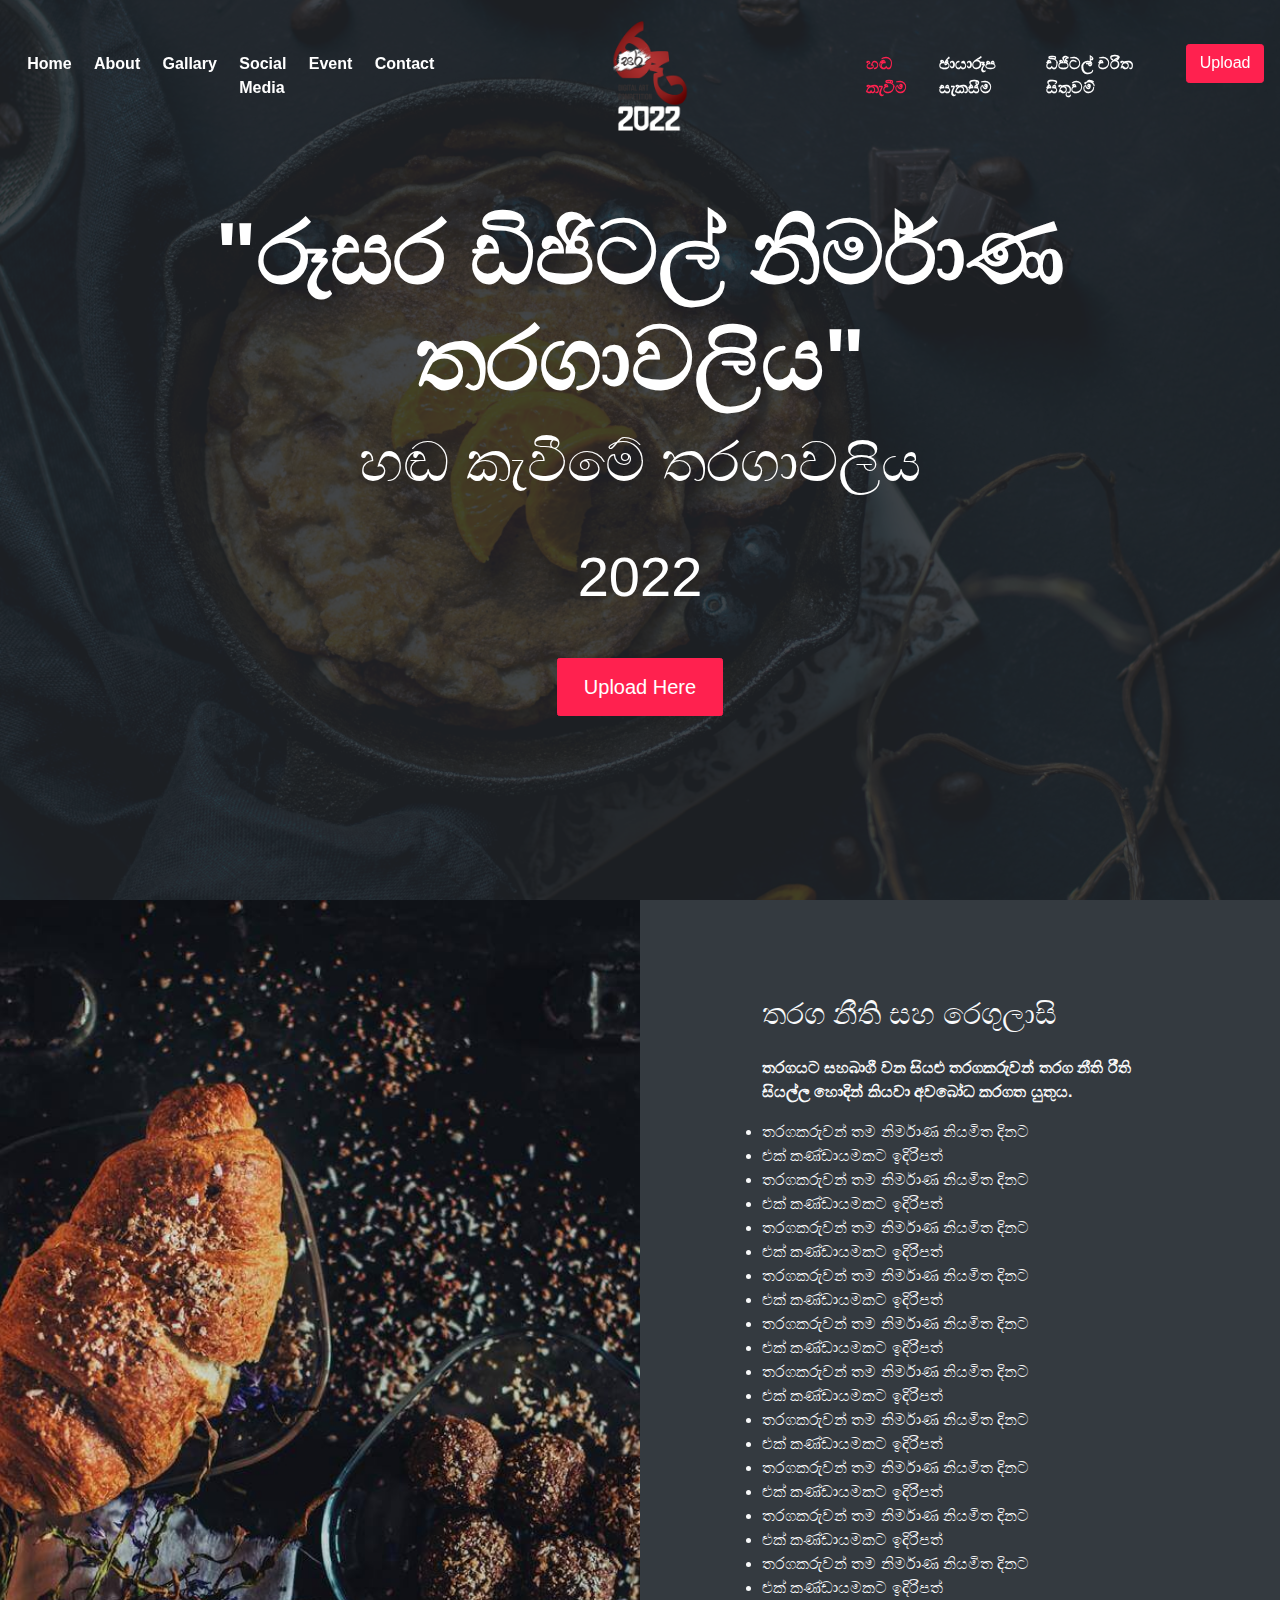
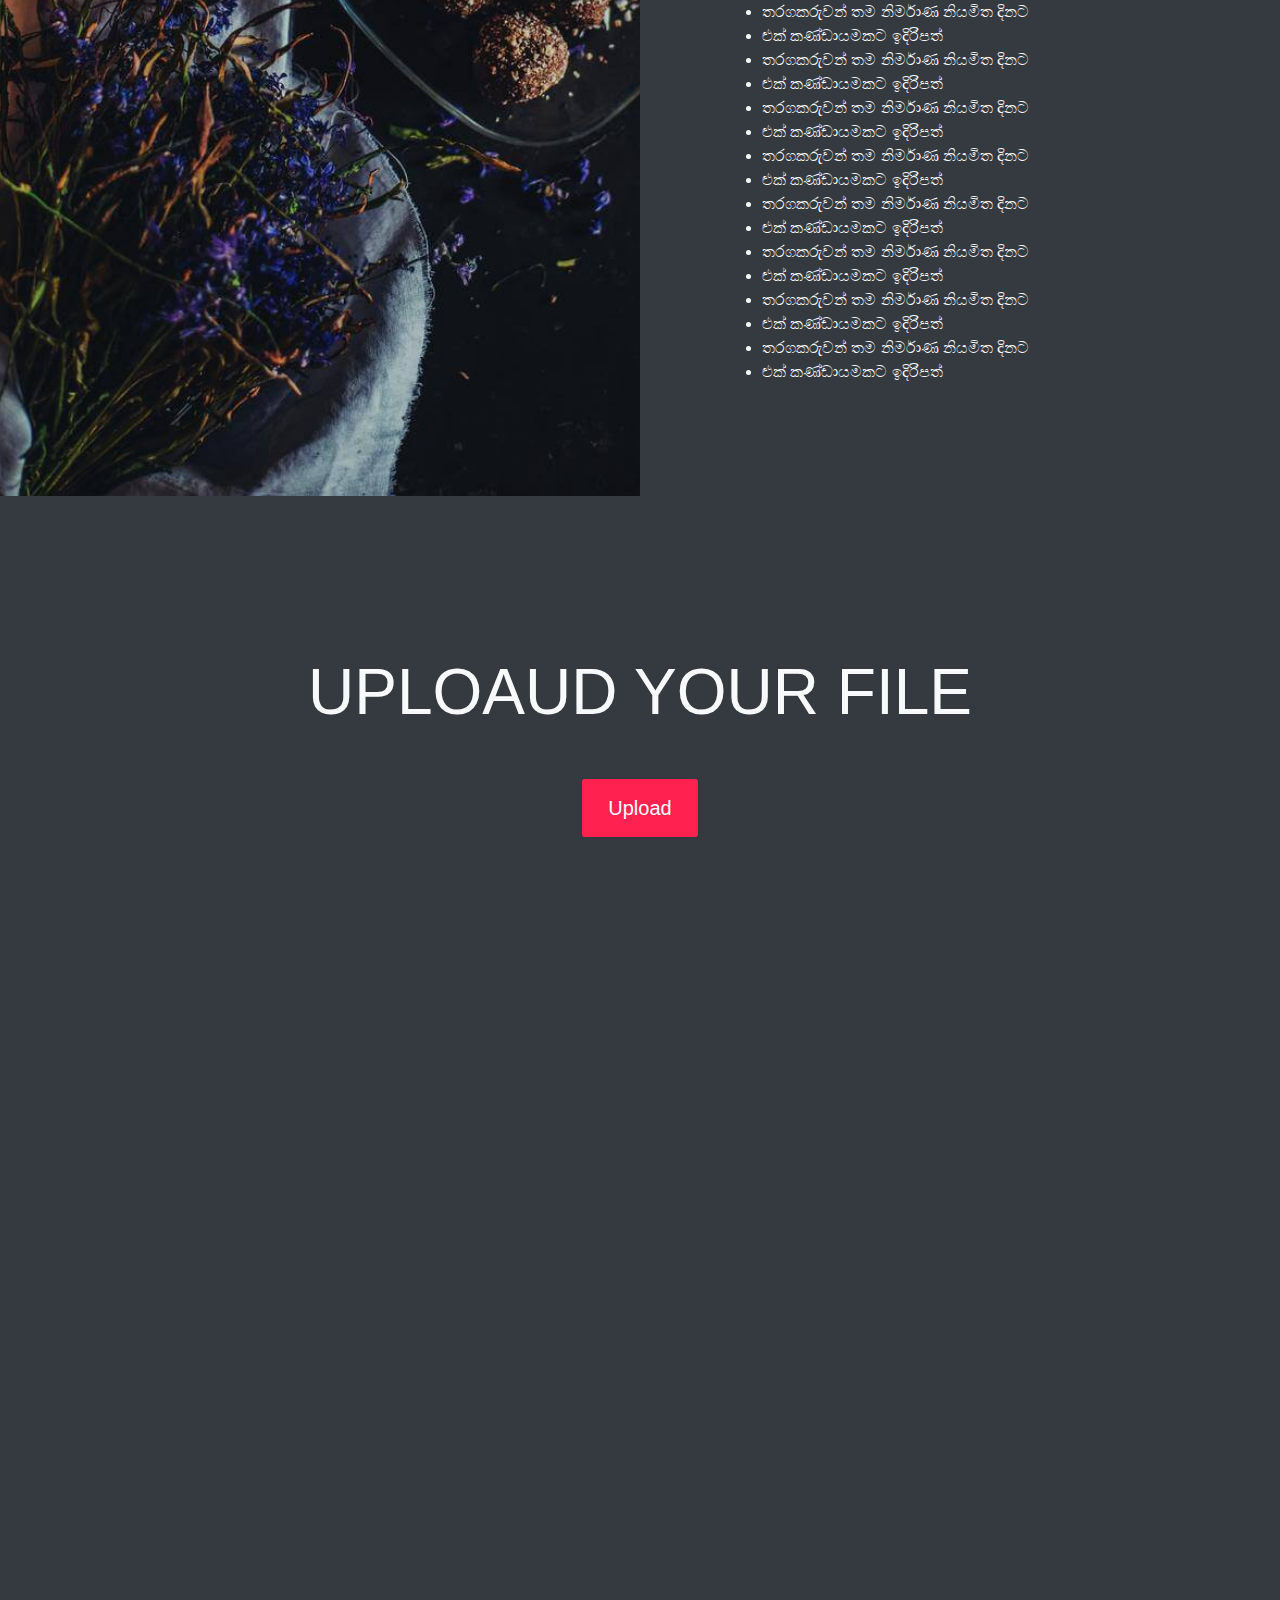
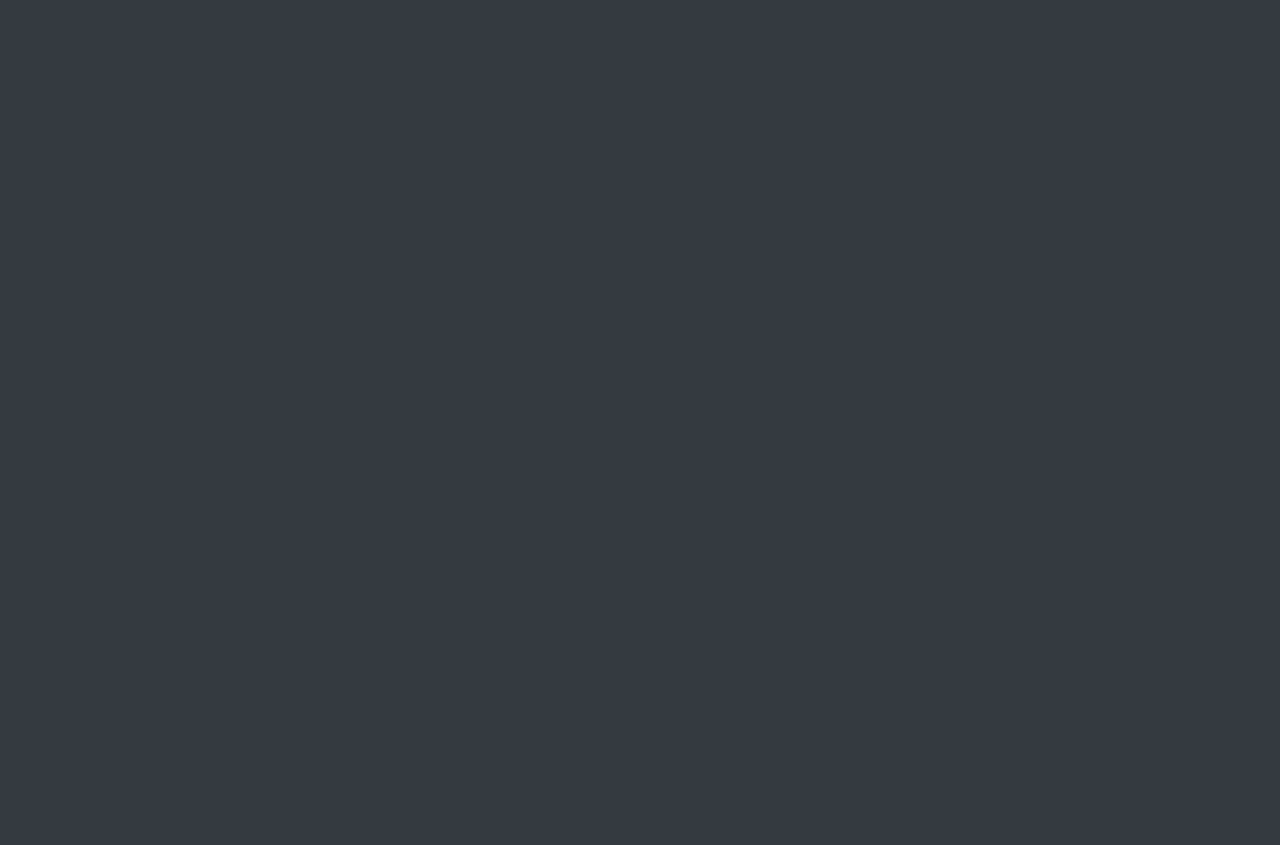
<file: root/dubbing.html>
<!DOCTYPE html>
<html lang="en">
<head>
	<meta charset="utf-8">
    <meta name="viewport" content="width=device-width, initial-scale=1, shrink-to-fit=no">
    <meta name="author" content="Devcrud">
    <title>හඬ කැවීමේ තරගාවලිය"</title>
   
    <!-- font icons -->
    <link rel="stylesheet" href="assets/vendors/themify-icons/css/themify-icons.css">

    <link rel="stylesheet" href="assets/vendors/animate/animate.css">

    <!-- Bootstrap + FoodHut main styles -->
	<link rel="stylesheet" href="assets/css/ruusara.css">
</head>
<body data-spy="scroll" data-target=".navbar" data-offset="40" id="home">
    
    <!-- Navbar -->
    <nav class="custom-navbar navbar navbar-expand-lg navbar-dark fixed-top" data-spy="affix" data-offset-top="10">
        <button class="navbar-toggler" type="button" data-toggle="collapse" data-target="#navbarSupportedContent" aria-controls="navbarSupportedContent" aria-expanded="false" aria-label="Toggle navigation">
            <span class="navbar-toggler-icon"></span>
        </button>
        <div class="collapse navbar-collapse" id="navbarSupportedContent">
            <ul class="navbar-nav">
                <li class="nav-item">
                    <a class="nav-link" href="index.html">Home</a>
                </li>
                <li class="nav-item">
                    <a class="nav-link" href="index.html">About</a>
                </li>
                <li class="nav-item">
                    <a class="nav-link" href="index.html">Gallary</a>
                </li>
                <li class="nav-item">
                    <a class="nav-link" href="index.html">Social Media</a>
                </li>
				<li class="nav-item">
                    <a class="nav-link" href="index.html">Event</a>
                </li>
				<li class="nav-item">
                    <a class="nav-link" href="#contact">Contact </a> <!--<span class="sr-only"></span></a>-->
                </li>
            </ul>
            <a class="navbar-brand m-auto" href="#">
                <img src="assets/imgs/logo.png" class="brand-img" alt="">
                <span class="brand-txt"><img src="assets/imgs/logo.png" class="brandf-img" alt=""></span>
            </a>
            <ul class="navbar-nav">
                <li class="nav-item">
                    <a class="nav-link" href="#home">හඬ කැවීම <span class="sr-only"></span></a>
                </li>
                <li class="nav-item">
                    <a class="nav-link" href="photomanipulation.html">ඡායාරූප සැකසීම</a>
                </li>
                <li class="nav-item">
                    <a class="nav-link" href="comiccharacter.html">ඩිජිටල් චරිත සිතුවම් </a>
                </li>
                <li class="nav-item">
                    <a href="https://forms.gle/DAHDQkRpsyEmDgAm8" class="btn btn-primary ml-xl-4">Upload</a>
                </li>
            </ul>
        </div>
    </nav>
    <!-- header -->
    <header id="home" class="header">
        <div class="overlay text-white text-center">
            <h1 class="display-2 font-weight-bold my-3">"රූසර ඩිජිටල් නිර්මාණ තරගාවලිය"</h1>
            <h3 class="display-4 mb-5">හඬ කැවීමේ තරගාවලිය </h3>
			<h2 class="display-4 mb-5">2022</h2>
            <a class="btn btn-lg btn-primary" href="https://forms.gle/DAHDQkRpsyEmDgAm8">Upload Here</a>
        </div>
    </header>

    <!--  About Section  -->
    <div id="about" class="container-fluid wow fadeIn" id="about"data-wow-duration="1.5s">
        <div class="row">
            <div class="col-lg-6 has-img-bg"></div>
            <div class="col-lg-6">
                <div class="row justify-content-center">
                    <div class="col-sm-8 py-5 my-5">
                        <h3 class="mb-4">තරග නීති  සහ රෙගුලාසි</h3>
                        <p><b>තරගයට සහබාගී වන සියළු තරගකරුවන් තරග නීති රීති සියල්ල හොදින් කියවා අවබෝධ කරගත යුතුය.</p></b>
						<p>
						<li>තරගකරුවන් තම නිර්මාණ නියමිත දිනට</li>
						<li>ළුක් කණ්ඩායමකට ඉදිරිපත්</li>
						<li>තරගකරුවන් තම නිර්මාණ නියමිත දිනට</li>
						<li>ළුක් කණ්ඩායමකට ඉදිරිපත්</li>
						<li>තරගකරුවන් තම නිර්මාණ නියමිත දිනට</li>
						<li>ළුක් කණ්ඩායමකට ඉදිරිපත්</li>
						<li>තරගකරුවන් තම නිර්මාණ නියමිත දිනට</li>
						<li>ළුක් කණ්ඩායමකට ඉදිරිපත්</li>
						<li>තරගකරුවන් තම නිර්මාණ නියමිත දිනට</li>
						<li>ළුක් කණ්ඩායමකට ඉදිරිපත්</li>
						<li>තරගකරුවන් තම නිර්මාණ නියමිත දිනට</li>
						<li>ළුක් කණ්ඩායමකට ඉදිරිපත්</li>
						<li>තරගකරුවන් තම නිර්මාණ නියමිත දිනට</li>
						<li>ළුක් කණ්ඩායමකට ඉදිරිපත්</li>
						<li>තරගකරුවන් තම නිර්මාණ නියමිත දිනට</li>
						<li>ළුක් කණ්ඩායමකට ඉදිරිපත්</li>
						<li>තරගකරුවන් තම නිර්මාණ නියමිත දිනට</li>
						<li>ළුක් කණ්ඩායමකට ඉදිරිපත්</li>
						<li>තරගකරුවන් තම නිර්මාණ නියමිත දිනට</li>
						<li>ළුක් කණ්ඩායමකට ඉදිරිපත්</li>
						<li>තරගකරුවන් තම නිර්මාණ නියමිත දිනට</li>
						<li>ළුක් කණ්ඩායමකට ඉදිරිපත්</li>
						<li>තරගකරුවන් තම නිර්මාණ නියමිත දිනට</li>
						<li>ළුක් කණ්ඩායමකට ඉදිරිපත්</li>
						<li>තරගකරුවන් තම නිර්මාණ නියමිත දිනට</li>
						<li>ළුක් කණ්ඩායමකට ඉදිරිපත්</li>
						<li>තරගකරුවන් තම නිර්මාණ නියමිත දිනට</li>
						<li>ළුක් කණ්ඩායමකට ඉදිරිපත්</li>
						<li>තරගකරුවන් තම නිර්මාණ නියමිත දිනට</li>
						<li>ළුක් කණ්ඩායමකට ඉදිරිපත්</li>
						<li>තරගකරුවන් තම නිර්මාණ නියමිත දිනට</li>
						<li>ළුක් කණ්ඩායමකට ඉදිරිපත්</li>
						<li>තරගකරුවන් තම නිර්මාණ නියමිත දිනට</li>
						<li>ළුක් කණ්ඩායමකට ඉදිරිපත්</li>
						<li>තරගකරුවන් තම නිර්මාණ නියමිත දිනට</li>
						<li>ළුක් කණ්ඩායමකට ඉදිරිපත්</li>
						</p>
                    </div>
                </div>
            </div>
        </div>
    </div>
	
	<div class="container-fluid has-bg-overlay text-center text-light has-height-lg middle-items" id="book-table">
        <div class="">
            <h2 class="section-title mb-5">UPLOAUD YOUR FILE</h2>
            <a href="https://forms.gle/DAHDQkRpsyEmDgAm8" class="btn btn-lg btn-primary" id="rounded-btn">Upload</a>
        </div>
    </div>
	<div id="event" class="container-fluid bg-dark text-light py-5 text-center wow fadeIn">
    <!-- REVIEWS Section  -->
    <div id="testmonial" class="container-fluid wow fadeIn bg-dark text-light has-height-lg middle-items">
        <h2 class="section-title my-5 text-center">JUDGE PANEL</h2>
        <div class="row mt-3 mb-5">
            <div class="col-md-4 my-3 my-md-0">
                <div class="testmonial-card">
                    <h3 class="testmonial-title">John Doe</h3>
                    <h6 class="testmonial-subtitle">Web Designer</h6>
                    <div class="testmonial-body">
                        <p>Lorem ipsum dolor sit amet, consectetur adipisicing elit. Earum nobis eligendi, quaerat accusamus ipsum sequi dignissimos consequuntur blanditiis natus. Aperiam!</p>
                    </div>
                </div>
            </div>
            <div class="col-md-4 my-3 my-md-0">
                <div class="testmonial-card">
                    <h3 class="testmonial-title">Steve Thomas</h3>
                    <h6 class="testmonial-subtitle">UX/UI Designer</h6>
                    <div class="testmonial-body">
                        <p>Lorem ipsum dolor sit amet, consectetur adipisicing elit. Laborum minus obcaecati cum eligendi perferendis magni dolorum ipsum magnam, sunt reiciendis natus. Aperiam!</p>
                    </div>
                </div>
            </div>
            <div class="col-md-4 my-3 my-md-0">
                <div class="testmonial-card">
                    <h3 class="testmonial-title">Miranda Joy</h3>
                    <h6 class="testmonial-subtitle">Graphic Designer</h6>
                    <div class="testmonial-body">
                        <p>Lorem ipsum dolor sit amet, consectetur adipisicing elit. Aliquid, nam. Earum nobis eligendi, dignissimos consequuntur blanditiis natus. Aperiam!</p>
                    </div>
                </div>
            </div>
        </div>
    </div>
    <!-- CONTACT Section  -->
    <div id="contact" class="container-fluid bg-dark text-light border-top wow fadeIn">
        <div class="row">
            <div class="col-md-6 px-0">
                <div id="" style="width: 100%; height: 100%; min-height: 400px"><p></br></p><p></br></p><p></br></p><img src = "assets/imgs/logo2.jpg" style="width:280px"></div>
            </div>
            <div class="col-md-6 px-5 has-height-lg middle-items">
                <h3>සාහිත්‍ය අනුකමිටුව</h3>
                <p>Lorem ipsum dolor sit amet, consectetur adipisicing elit. Sit, laboriosam doloremque odio delectus, sunt magnam laborum impedit molestiae, magni quae ipsum, ullam eos! Alias suscipit impedit et, adipisci illo quam.</p>
                <div class="text-muted">
                    <p><span class="ti-location-pin pr-3"></span> 12345 Fake ST NoWhere, AB Country</p>
                    <p><span class="ti-support pr-3"></span> (123) 456-7890</p>
                    <p><span class="ti-email pr-3"></span>e19ruusara@gmail.com</p>
                </div>
            </div>
        </div>
    </div>
	</div>
    <!-- page footer  -->
    <div class="container-fluid bg-dark text-light has-height-md middle-items border-top text-center wow fadeIn">
        <div class="row">
            <div class="col-sm-4">
                <h3>EMAIL US</h3>
                <P class="text-muted">e19ruusara@gmail.com</P>
            </div>
            <div class="col-sm-4">
                <h3>CALL US</h3>
                <P class="text-muted">(123) 456-7890</P>
            </div>
            <div class="col-sm-4">
                <h3>FIND US</h3>
                <P class="text-muted">12345 Fake ST NoWhere AB Country</P>
            </div>
        </div>
    </div>
    <div class="bg-dark text-light text-center border-top wow fadeIn">
        <p class="mb-0 py-3 text-muted small">&copy; Copyright 
		<!--<script>document.write(new Date().getFullYear())</script> Made with <i class="ti-heart text-danger"></i> By <a href="http://devcrud.com">DevCRUD</a>--></p>
    </div>
    <!-- end of page footer -->

	<!-- core  -->
    <script src="assets/vendors/jquery/jquery-3.4.1.js"></script>
    <script src="assets/vendors/bootstrap/bootstrap.bundle.js"></script>

    <!-- bootstrap affix -->
    <script src="assets/vendors/bootstrap/bootstrap.affix.js"></script>

    <!-- wow.js -->
    <script src="assets/vendors/wow/wow.js"></script>
    
    <!-- google maps -->
    <!--<script async defer src="https://maps.googleapis.com/maps/api/js?key=AIzaSyCtme10pzgKSPeJVJrG1O3tjR6lk98o4w8&callback=initMap"></script>-->

    <!-- FoodHut js -->
    <script src="assets/js/foodhut.js"></script>

</body>
</html>
</file>
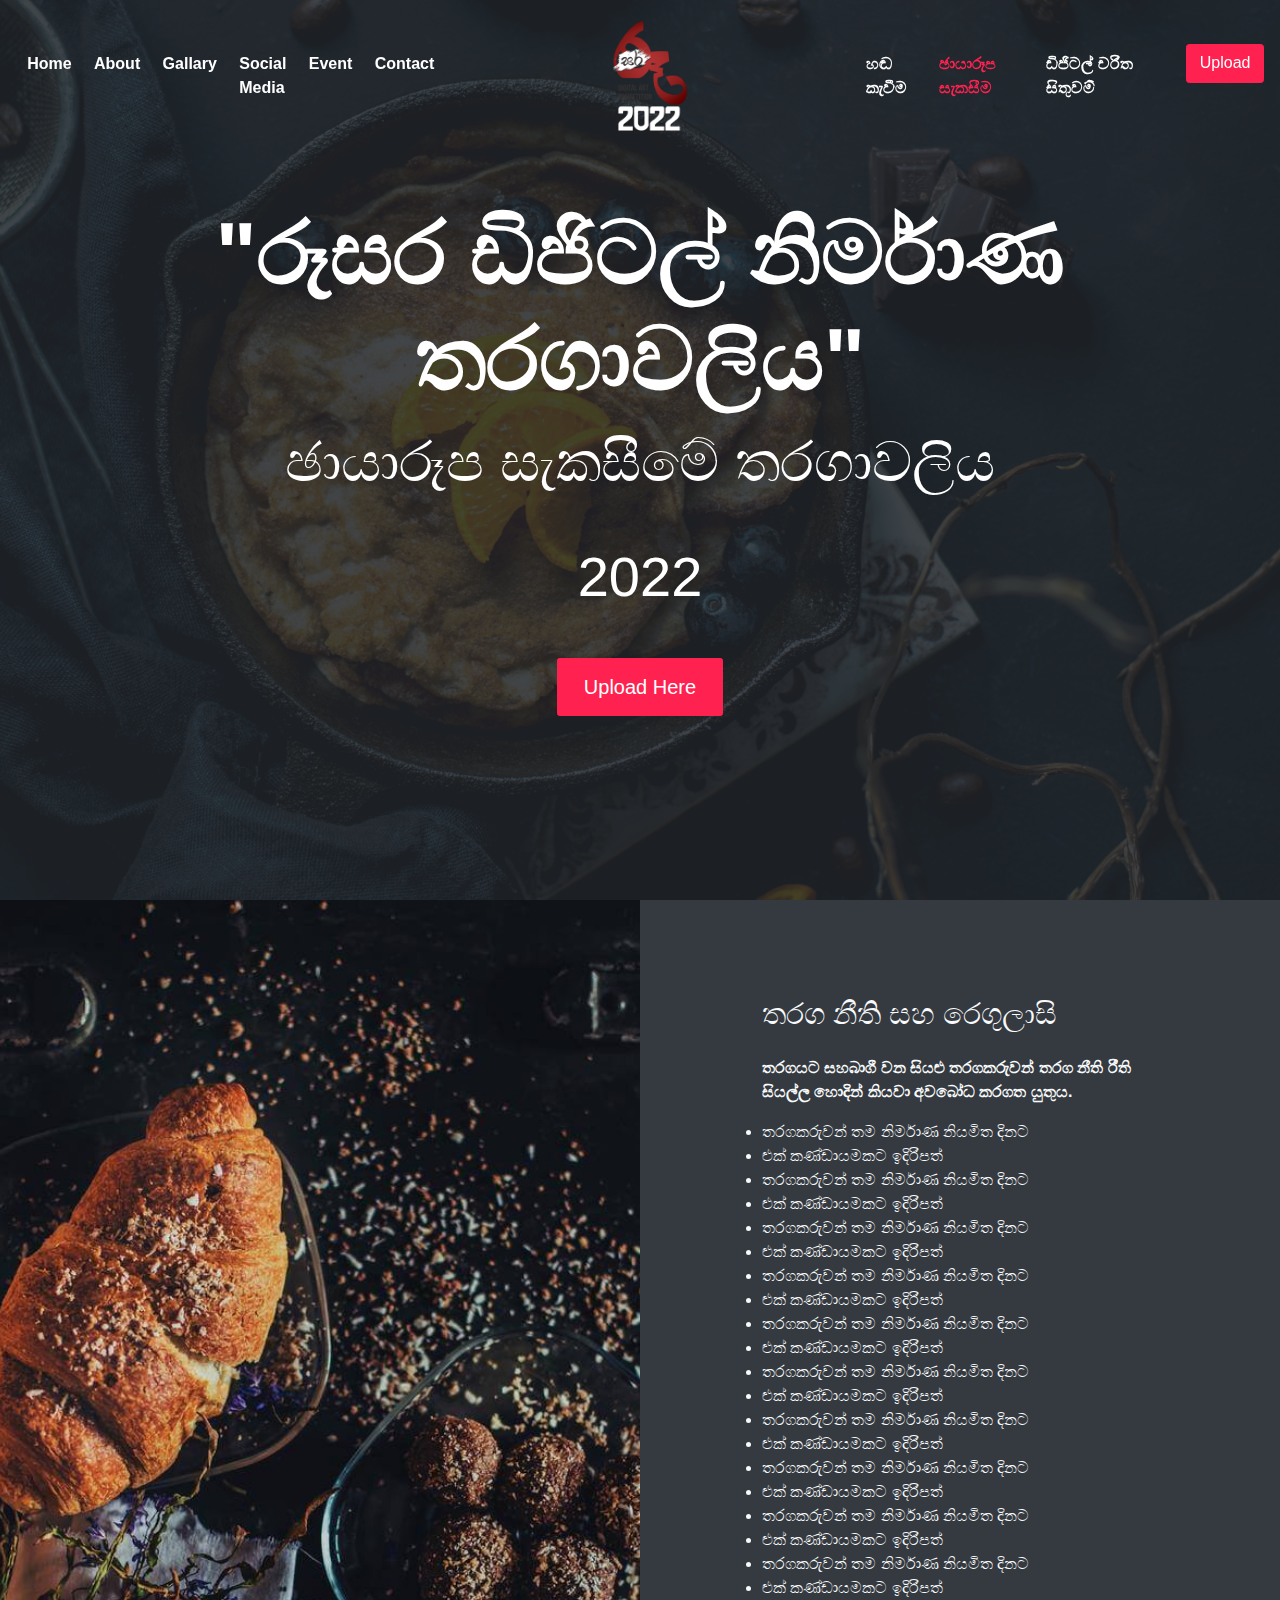
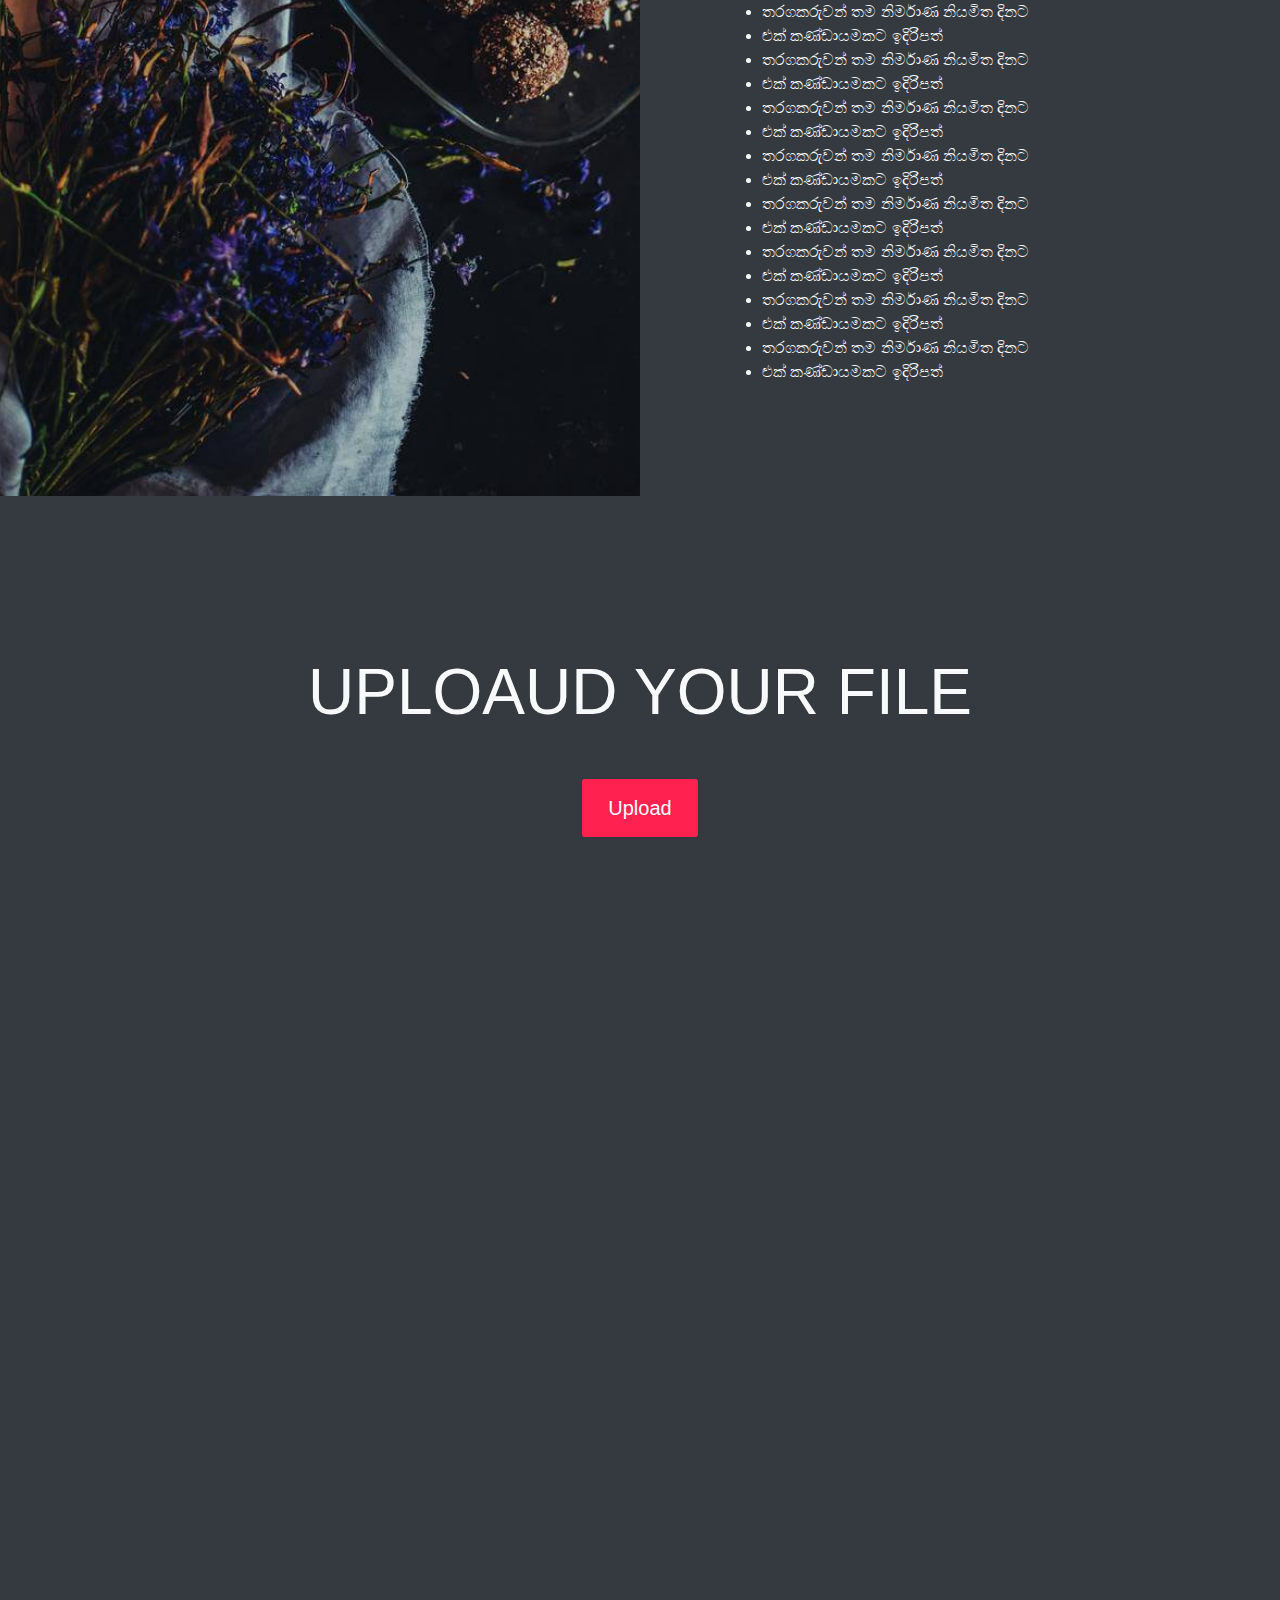
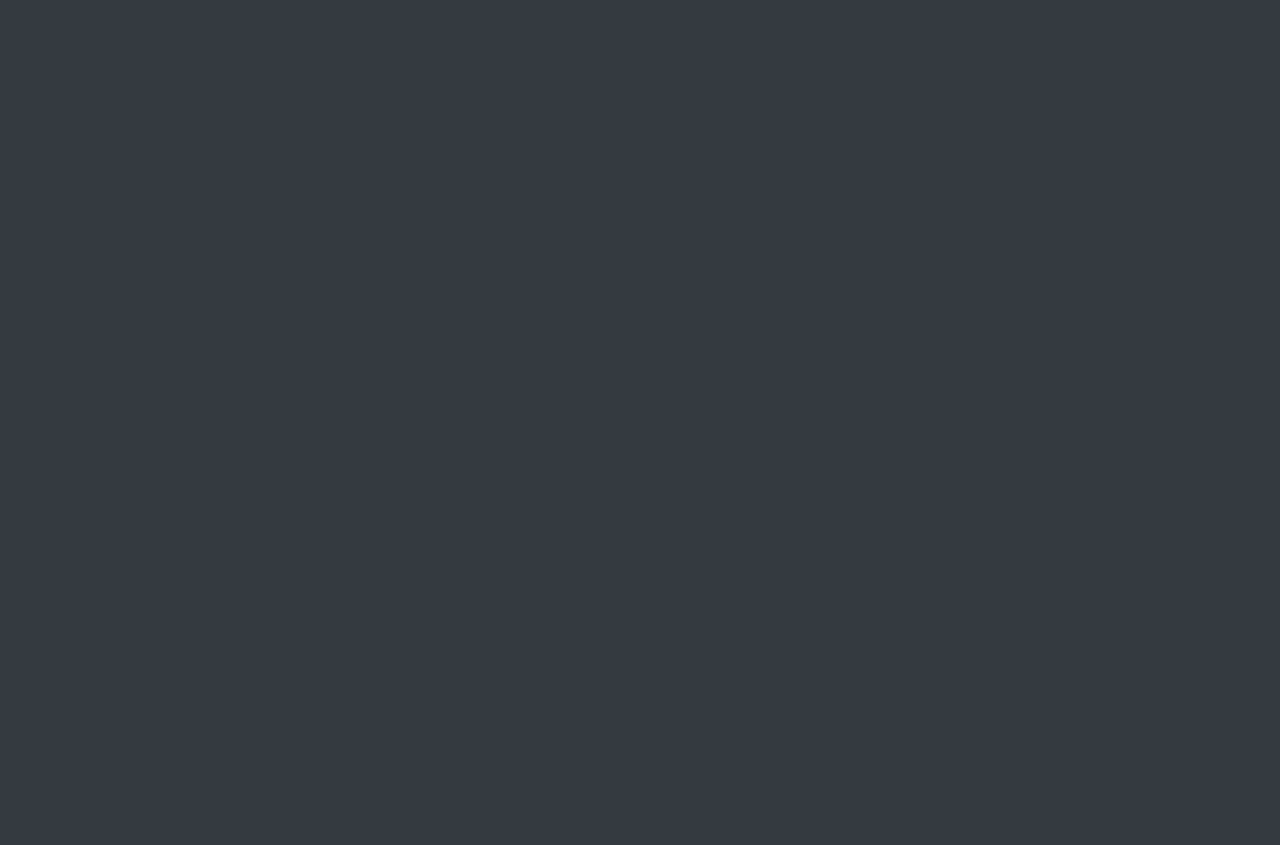
<file: root/photomanipulation.html>
<!DOCTYPE html>
<html lang="en">
<head>
	<meta charset="utf-8">
    <meta name="viewport" content="width=device-width, initial-scale=1, shrink-to-fit=no">
    <meta name="author" content="Devcrud">
    <title>හඬ කැවීමේ තරගාවලිය</title>
   
    <!-- font icons -->
    <link rel="stylesheet" href="assets/vendors/themify-icons/css/themify-icons.css">

    <link rel="stylesheet" href="assets/vendors/animate/animate.css">

    <!-- Bootstrap + FoodHut main styles -->
	<link rel="stylesheet" href="assets/css/ruusara.css">
</head>
<body data-spy="scroll" data-target=".navbar" data-offset="40" id="home">
    
    <!-- Navbar -->
    <nav class="custom-navbar navbar navbar-expand-lg navbar-dark fixed-top" data-spy="affix" data-offset-top="10">
        <button class="navbar-toggler" type="button" data-toggle="collapse" data-target="#navbarSupportedContent" aria-controls="navbarSupportedContent" aria-expanded="false" aria-label="Toggle navigation">
            <span class="navbar-toggler-icon"></span>
        </button>
        <div class="collapse navbar-collapse" id="navbarSupportedContent">
            <ul class="navbar-nav">
                <li class="nav-item">
                    <a class="nav-link" href="index.html">Home</a>
                </li>
                <li class="nav-item">
                    <a class="nav-link" href="index.html">About</a>
                </li>
                <li class="nav-item">
                    <a class="nav-link" href="index.html">Gallary</a>
                </li>
                <li class="nav-item">
                    <a class="nav-link" href="index.html">Social Media</a>
                </li>
				<li class="nav-item">
                    <a class="nav-link" href="index.html">Event</a>
                </li>
				<li class="nav-item">
                    <a class="nav-link" href="#contact">Contact </a> <!--<span class="sr-only"></span></a>-->
                </li>
            </ul>
            <a class="navbar-brand m-auto" href="#">
                <img src="assets/imgs/logo.png" class="brand-img" alt="">
                <span class="brand-txt"><img src="assets/imgs/logo.png" class="brandf-img" alt=""></span>
            </a>
            <ul class="navbar-nav">
                <li class="nav-item">
                    <a class="nav-link" href="dubbing.html">හඬ කැවීම <span class="sr-only"></span></a>
                </li>
                <li class="nav-item">
                    <a class="nav-link" href="#home">ඡායාරූප සැකසීම </a>
                </li>
                <li class="nav-item">
                    <a class="nav-link" href="comiccharacter.html">ඩිජිටල් චරිත සිතුවම් </a>
                </li>
                <li class="nav-item">
                    <a href="https://forms.gle/DAHDQkRpsyEmDgAm8" class="btn btn-primary ml-xl-4">Upload</a>
                </li>
            </ul>
        </div>
    </nav>
    <!-- header -->
    <header id="home" class="header">
        <div class="overlay text-white text-center">
            <h1 class="display-2 font-weight-bold my-3">"රූසර ඩිජිටල් නිර්මාණ තරගාවලිය"</h1>
            <h3 class="display-4 mb-5">ඡායාරූප සැකසීමේ තරගාවලිය </h3>
			<h2 class="display-4 mb-5">2022</h2>
            <a class="btn btn-lg btn-primary" href="https://forms.gle/DAHDQkRpsyEmDgAm8">Upload Here</a>
        </div>
    </header>

    <!--  About Section  -->
    <div id="about" class="container-fluid wow fadeIn" id="about"data-wow-duration="1.5s">
        <div class="row">
            <div class="col-lg-6 has-img-bg"></div>
            <div class="col-lg-6">
                <div class="row justify-content-center">
                    <div class="col-sm-8 py-5 my-5">
                        <h3 class="mb-4">තරග නීති  සහ රෙගුලාසි</h3>
                        <p><b>තරගයට සහබාගී වන සියළු තරගකරුවන් තරග නීති රීති සියල්ල හොදින් කියවා අවබෝධ කරගත යුතුය.</p></b>
						<p>
						<li>තරගකරුවන් තම නිර්මාණ නියමිත දිනට</li>
						<li>ළුක් කණ්ඩායමකට ඉදිරිපත්</li>
						<li>තරගකරුවන් තම නිර්මාණ නියමිත දිනට</li>
						<li>ළුක් කණ්ඩායමකට ඉදිරිපත්</li>
						<li>තරගකරුවන් තම නිර්මාණ නියමිත දිනට</li>
						<li>ළුක් කණ්ඩායමකට ඉදිරිපත්</li>
						<li>තරගකරුවන් තම නිර්මාණ නියමිත දිනට</li>
						<li>ළුක් කණ්ඩායමකට ඉදිරිපත්</li>
						<li>තරගකරුවන් තම නිර්මාණ නියමිත දිනට</li>
						<li>ළුක් කණ්ඩායමකට ඉදිරිපත්</li>
						<li>තරගකරුවන් තම නිර්මාණ නියමිත දිනට</li>
						<li>ළුක් කණ්ඩායමකට ඉදිරිපත්</li>
						<li>තරගකරුවන් තම නිර්මාණ නියමිත දිනට</li>
						<li>ළුක් කණ්ඩායමකට ඉදිරිපත්</li>
						<li>තරගකරුවන් තම නිර්මාණ නියමිත දිනට</li>
						<li>ළුක් කණ්ඩායමකට ඉදිරිපත්</li>
						<li>තරගකරුවන් තම නිර්මාණ නියමිත දිනට</li>
						<li>ළුක් කණ්ඩායමකට ඉදිරිපත්</li>
						<li>තරගකරුවන් තම නිර්මාණ නියමිත දිනට</li>
						<li>ළුක් කණ්ඩායමකට ඉදිරිපත්</li>
						<li>තරගකරුවන් තම නිර්මාණ නියමිත දිනට</li>
						<li>ළුක් කණ්ඩායමකට ඉදිරිපත්</li>
						<li>තරගකරුවන් තම නිර්මාණ නියමිත දිනට</li>
						<li>ළුක් කණ්ඩායමකට ඉදිරිපත්</li>
						<li>තරගකරුවන් තම නිර්මාණ නියමිත දිනට</li>
						<li>ළුක් කණ්ඩායමකට ඉදිරිපත්</li>
						<li>තරගකරුවන් තම නිර්මාණ නියමිත දිනට</li>
						<li>ළුක් කණ්ඩායමකට ඉදිරිපත්</li>
						<li>තරගකරුවන් තම නිර්මාණ නියමිත දිනට</li>
						<li>ළුක් කණ්ඩායමකට ඉදිරිපත්</li>
						<li>තරගකරුවන් තම නිර්මාණ නියමිත දිනට</li>
						<li>ළුක් කණ්ඩායමකට ඉදිරිපත්</li>
						<li>තරගකරුවන් තම නිර්මාණ නියමිත දිනට</li>
						<li>ළුක් කණ්ඩායමකට ඉදිරිපත්</li>
						<li>තරගකරුවන් තම නිර්මාණ නියමිත දිනට</li>
						<li>ළුක් කණ්ඩායමකට ඉදිරිපත්</li>
						</p>
                    </div>
                </div>
            </div>
        </div>
    </div>
	
	<div class="container-fluid has-bg-overlay text-center text-light has-height-lg middle-items" id="book-table">
        <div class="">
            <h2 class="section-title mb-5">UPLOAUD YOUR FILE</h2>
            <a href="https://forms.gle/DAHDQkRpsyEmDgAm8" class="btn btn-lg btn-primary" id="rounded-btn">Upload</a>
        </div>
    </div>
	<div id="event" class="container-fluid bg-dark text-light py-5 text-center wow fadeIn">
    <!-- REVIEWS Section  -->
    <div id="testmonial" class="container-fluid wow fadeIn bg-dark text-light has-height-lg middle-items">
        <h2 class="section-title my-5 text-center">JUDGE PANEL</h2>
        <div class="row mt-3 mb-5">
            <div class="col-md-4 my-3 my-md-0">
                <div class="testmonial-card">
                    <h3 class="testmonial-title">John Doe</h3>
                    <h6 class="testmonial-subtitle">Web Designer</h6>
                    <div class="testmonial-body">
                        <p>Lorem ipsum dolor sit amet, consectetur adipisicing elit. Earum nobis eligendi, quaerat accusamus ipsum sequi dignissimos consequuntur blanditiis natus. Aperiam!</p>
                    </div>
                </div>
            </div>
            <div class="col-md-4 my-3 my-md-0">
                <div class="testmonial-card">
                    <h3 class="testmonial-title">Steve Thomas</h3>
                    <h6 class="testmonial-subtitle">UX/UI Designer</h6>
                    <div class="testmonial-body">
                        <p>Lorem ipsum dolor sit amet, consectetur adipisicing elit. Laborum minus obcaecati cum eligendi perferendis magni dolorum ipsum magnam, sunt reiciendis natus. Aperiam!</p>
                    </div>
                </div>
            </div>
            <div class="col-md-4 my-3 my-md-0">
                <div class="testmonial-card">
                    <h3 class="testmonial-title">Miranda Joy</h3>
                    <h6 class="testmonial-subtitle">Graphic Designer</h6>
                    <div class="testmonial-body">
                        <p>Lorem ipsum dolor sit amet, consectetur adipisicing elit. Aliquid, nam. Earum nobis eligendi, dignissimos consequuntur blanditiis natus. Aperiam!</p>
                    </div>
                </div>
            </div>
        </div>
    </div>
    <!-- CONTACT Section  -->
    <div id="contact" class="container-fluid bg-dark text-light border-top wow fadeIn">
        <div class="row">
            <div class="col-md-6 px-0">
                <div id="" style="width: 100%; height: 100%; min-height: 400px"><p></br></p><p></br></p><p></br></p><img src = "assets/imgs/logo2.jpg" style="width:280px"></div>
            </div>
            <div class="col-md-6 px-5 has-height-lg middle-items">
                <h3>සාහිත්‍ය අනුකමිටුව</h3>
                <p>Lorem ipsum dolor sit amet, consectetur adipisicing elit. Sit, laboriosam doloremque odio delectus, sunt magnam laborum impedit molestiae, magni quae ipsum, ullam eos! Alias suscipit impedit et, adipisci illo quam.</p>
                <div class="text-muted">
                    <p><span class="ti-location-pin pr-3"></span> 12345 Fake ST NoWhere, AB Country</p>
                    <p><span class="ti-support pr-3"></span> (123) 456-7890</p>
                    <p><span class="ti-email pr-3"></span>e19ruusara@gmail.com</p>
                </div>
            </div>
        </div>
    </div>
	</div>
    <!-- page footer  -->
    <div class="container-fluid bg-dark text-light has-height-md middle-items border-top text-center wow fadeIn">
        <div class="row">
            <div class="col-sm-4">
                <h3>EMAIL US</h3>
                <P class="text-muted">e19ruusara@gmail.com</P>
            </div>
            <div class="col-sm-4">
                <h3>CALL US</h3>
                <P class="text-muted">(123) 456-7890</P>
            </div>
            <div class="col-sm-4">
                <h3>FIND US</h3>
                <P class="text-muted">12345 Fake ST NoWhere AB Country</P>
            </div>
        </div>
    </div>
    <div class="bg-dark text-light text-center border-top wow fadeIn">
        <p class="mb-0 py-3 text-muted small">&copy; Copyright 
		<!--<script>document.write(new Date().getFullYear())</script> Made with <i class="ti-heart text-danger"></i> By <a href="http://devcrud.com">DevCRUD</a>--></p>
    </div>
    <!-- end of page footer -->

	<!-- core  -->
    <script src="assets/vendors/jquery/jquery-3.4.1.js"></script>
    <script src="assets/vendors/bootstrap/bootstrap.bundle.js"></script>

    <!-- bootstrap affix -->
    <script src="assets/vendors/bootstrap/bootstrap.affix.js"></script>

    <!-- wow.js -->
    <script src="assets/vendors/wow/wow.js"></script>
    
    <!-- google maps -->
    <!--<script async defer src="https://maps.googleapis.com/maps/api/js?key=AIzaSyCtme10pzgKSPeJVJrG1O3tjR6lk98o4w8&callback=initMap"></script>-->

    <!-- FoodHut js -->
    <script src="assets/js/foodhut.js"></script>

</body>
</html>
</file>
<file: root/assets/vendors/themify-icons/css/themify-icons.css>
@font-face {
	font-family: 'themify';
	src:url("../fonts/themify.eot?-fvbane");
	src:url("../fonts/themify.eot?#iefix-fvbane") format("embedded-opentype"),
		url("../fonts/themify.woff?-fvbane") format("woff"),
		url("../fonts/themify.ttf?-fvbane") format("truetype"),
		url("../fonts/themify.svg?-fvbane#themify") format("svg");
	font-weight: normal;
	font-style: normal;
}

[class^="ti-"], [class*=" ti-"] {
	font-family: 'themify';
	speak: none;
	font-style: normal;
	font-weight: normal;
	font-variant: normal;
	text-transform: none;
	line-height: 1;

	/* Better Font Rendering =========== */
	-webkit-font-smoothing: antialiased;
	-moz-osx-font-smoothing: grayscale;
}

.ti-wand:before {
	content: "\e600";
}
.ti-volume:before {
	content: "\e601";
}
.ti-user:before {
	content: "\e602";
}
.ti-unlock:before {
	content: "\e603";
}
.ti-unlink:before {
	content: "\e604";
}
.ti-trash:before {
	content: "\e605";
}
.ti-thought:before {
	content: "\e606";
}
.ti-target:before {
	content: "\e607";
}
.ti-tag:before {
	content: "\e608";
}
.ti-tablet:before {
	content: "\e609";
}
.ti-star:before {
	content: "\e60a";
}
.ti-spray:before {
	content: "\e60b";
}
.ti-signal:before {
	content: "\e60c";
}
.ti-shopping-cart:before {
	content: "\e60d";
}
.ti-shopping-cart-full:before {
	content: "\e60e";
}
.ti-settings:before {
	content: "\e60f";
}
.ti-search:before {
	content: "\e610";
}
.ti-zoom-in:before {
	content: "\e611";
}
.ti-zoom-out:before {
	content: "\e612";
}
.ti-cut:before {
	content: "\e613";
}
.ti-ruler:before {
	content: "\e614";
}
.ti-ruler-pencil:before {
	content: "\e615";
}
.ti-ruler-alt:before {
	content: "\e616";
}
.ti-bookmark:before {
	content: "\e617";
}
.ti-bookmark-alt:before {
	content: "\e618";
}
.ti-reload:before {
	content: "\e619";
}
.ti-plus:before {
	content: "\e61a";
}
.ti-pin:before {
	content: "\e61b";
}
.ti-pencil:before {
	content: "\e61c";
}
.ti-pencil-alt:before {
	content: "\e61d";
}
.ti-paint-roller:before {
	content: "\e61e";
}
.ti-paint-bucket:before {
	content: "\e61f";
}
.ti-na:before {
	content: "\e620";
}
.ti-mobile:before {
	content: "\e621";
}
.ti-minus:before {
	content: "\e622";
}
.ti-medall:before {
	content: "\e623";
}
.ti-medall-alt:before {
	content: "\e624";
}
.ti-marker:before {
	content: "\e625";
}
.ti-marker-alt:before {
	content: "\e626";
}
.ti-arrow-up:before {
	content: "\e627";
}
.ti-arrow-right:before {
	content: "\e628";
}
.ti-arrow-left:before {
	content: "\e629";
}
.ti-arrow-down:before {
	content: "\e62a";
}
.ti-lock:before {
	content: "\e62b";
}
.ti-location-arrow:before {
	content: "\e62c";
}
.ti-link:before {
	content: "\e62d";
}
.ti-layout:before {
	content: "\e62e";
}
.ti-layers:before {
	content: "\e62f";
}
.ti-layers-alt:before {
	content: "\e630";
}
.ti-key:before {
	content: "\e631";
}
.ti-import:before {
	content: "\e632";
}
.ti-image:before {
	content: "\e633";
}
.ti-heart:before {
	content: "\e634";
}
.ti-heart-broken:before {
	content: "\e635";
}
.ti-hand-stop:before {
	content: "\e636";
}
.ti-hand-open:before {
	content: "\e637";
}
.ti-hand-drag:before {
	content: "\e638";
}
.ti-folder:before {
	content: "\e639";
}
.ti-flag:before {
	content: "\e63a";
}
.ti-flag-alt:before {
	content: "\e63b";
}
.ti-flag-alt-2:before {
	content: "\e63c";
}
.ti-eye:before {
	content: "\e63d";
}
.ti-export:before {
	content: "\e63e";
}
.ti-exchange-vertical:before {
	content: "\e63f";
}
.ti-desktop:before {
	content: "\e640";
}
.ti-cup:before {
	content: "\e641";
}
.ti-crown:before {
	content: "\e642";
}
.ti-comments:before {
	content: "\e643";
}
.ti-comment:before {
	content: "\e644";
}
.ti-comment-alt:before {
	content: "\e645";
}
.ti-close:before {
	content: "\e646";
}
.ti-clip:before {
	content: "\e647";
}
.ti-angle-up:before {
	content: "\e648";
}
.ti-angle-right:before {
	content: "\e649";
}
.ti-angle-left:before {
	content: "\e64a";
}
.ti-angle-down:before {
	content: "\e64b";
}
.ti-check:before {
	content: "\e64c";
}
.ti-check-box:before {
	content: "\e64d";
}
.ti-camera:before {
	content: "\e64e";
}
.ti-announcement:before {
	content: "\e64f";
}
.ti-brush:before {
	content: "\e650";
}
.ti-briefcase:before {
	content: "\e651";
}
.ti-bolt:before {
	content: "\e652";
}
.ti-bolt-alt:before {
	content: "\e653";
}
.ti-blackboard:before {
	content: "\e654";
}
.ti-bag:before {
	content: "\e655";
}
.ti-move:before {
	content: "\e656";
}
.ti-arrows-vertical:before {
	content: "\e657";
}
.ti-arrows-horizontal:before {
	content: "\e658";
}
.ti-fullscreen:before {
	content: "\e659";
}
.ti-arrow-top-right:before {
	content: "\e65a";
}
.ti-arrow-top-left:before {
	content: "\e65b";
}
.ti-arrow-circle-up:before {
	content: "\e65c";
}
.ti-arrow-circle-right:before {
	content: "\e65d";
}
.ti-arrow-circle-left:before {
	content: "\e65e";
}
.ti-arrow-circle-down:before {
	content: "\e65f";
}
.ti-angle-double-up:before {
	content: "\e660";
}
.ti-angle-double-right:before {
	content: "\e661";
}
.ti-angle-double-left:before {
	content: "\e662";
}
.ti-angle-double-down:before {
	content: "\e663";
}
.ti-zip:before {
	content: "\e664";
}
.ti-world:before {
	content: "\e665";
}
.ti-wheelchair:before {
	content: "\e666";
}
.ti-view-list:before {
	content: "\e667";
}
.ti-view-list-alt:before {
	content: "\e668";
}
.ti-view-grid:before {
	content: "\e669";
}
.ti-uppercase:before {
	content: "\e66a";
}
.ti-upload:before {
	content: "\e66b";
}
.ti-underline:before {
	content: "\e66c";
}
.ti-truck:before {
	content: "\e66d";
}
.ti-timer:before {
	content: "\e66e";
}
.ti-ticket:before {
	content: "\e66f";
}
.ti-thumb-up:before {
	content: "\e670";
}
.ti-thumb-down:before {
	content: "\e671";
}
.ti-text:before {
	content: "\e672";
}
.ti-stats-up:before {
	content: "\e673";
}
.ti-stats-down:before {
	content: "\e674";
}
.ti-split-v:before {
	content: "\e675";
}
.ti-split-h:before {
	content: "\e676";
}
.ti-smallcap:before {
	content: "\e677";
}
.ti-shine:before {
	content: "\e678";
}
.ti-shift-right:before {
	content: "\e679";
}
.ti-shift-left:before {
	content: "\e67a";
}
.ti-shield:before {
	content: "\e67b";
}
.ti-notepad:before {
	content: "\e67c";
}
.ti-server:before {
	content: "\e67d";
}
.ti-quote-right:before {
	content: "\e67e";
}
.ti-quote-left:before {
	content: "\e67f";
}
.ti-pulse:before {
	content: "\e680";
}
.ti-printer:before {
	content: "\e681";
}
.ti-power-off:before {
	content: "\e682";
}
.ti-plug:before {
	content: "\e683";
}
.ti-pie-chart:before {
	content: "\e684";
}
.ti-paragraph:before {
	content: "\e685";
}
.ti-panel:before {
	content: "\e686";
}
.ti-package:before {
	content: "\e687";
}
.ti-music:before {
	content: "\e688";
}
.ti-music-alt:before {
	content: "\e689";
}
.ti-mouse:before {
	content: "\e68a";
}
.ti-mouse-alt:before {
	content: "\e68b";
}
.ti-money:before {
	content: "\e68c";
}
.ti-microphone:before {
	content: "\e68d";
}
.ti-menu:before {
	content: "\e68e";
}
.ti-menu-alt:before {
	content: "\e68f";
}
.ti-map:before {
	content: "\e690";
}
.ti-map-alt:before {
	content: "\e691";
}
.ti-loop:before {
	content: "\e692";
}
.ti-location-pin:before {
	content: "\e693";
}
.ti-list:before {
	content: "\e694";
}
.ti-light-bulb:before {
	content: "\e695";
}
.ti-Italic:before {
	content: "\e696";
}
.ti-info:before {
	content: "\e697";
}
.ti-infinite:before {
	content: "\e698";
}
.ti-id-badge:before {
	content: "\e699";
}
.ti-hummer:before {
	content: "\e69a";
}
.ti-home:before {
	content: "\e69b";
}
.ti-help:before {
	content: "\e69c";
}
.ti-headphone:before {
	content: "\e69d";
}
.ti-harddrives:before {
	content: "\e69e";
}
.ti-harddrive:before {
	content: "\e69f";
}
.ti-gift:before {
	content: "\e6a0";
}
.ti-game:before {
	content: "\e6a1";
}
.ti-filter:before {
	content: "\e6a2";
}
.ti-files:before {
	content: "\e6a3";
}
.ti-file:before {
	content: "\e6a4";
}
.ti-eraser:before {
	content: "\e6a5";
}
.ti-envelope:before {
	content: "\e6a6";
}
.ti-download:before {
	content: "\e6a7";
}
.ti-direction:before {
	content: "\e6a8";
}
.ti-direction-alt:before {
	content: "\e6a9";
}
.ti-dashboard:before {
	content: "\e6aa";
}
.ti-control-stop:before {
	content: "\e6ab";
}
.ti-control-shuffle:before {
	content: "\e6ac";
}
.ti-control-play:before {
	content: "\e6ad";
}
.ti-control-pause:before {
	content: "\e6ae";
}
.ti-control-forward:before {
	content: "\e6af";
}
.ti-control-backward:before {
	content: "\e6b0";
}
.ti-cloud:before {
	content: "\e6b1";
}
.ti-cloud-up:before {
	content: "\e6b2";
}
.ti-cloud-down:before {
	content: "\e6b3";
}
.ti-clipboard:before {
	content: "\e6b4";
}
.ti-car:before {
	content: "\e6b5";
}
.ti-calendar:before {
	content: "\e6b6";
}
.ti-book:before {
	content: "\e6b7";
}
.ti-bell:before {
	content: "\e6b8";
}
.ti-basketball:before {
	content: "\e6b9";
}
.ti-bar-chart:before {
	content: "\e6ba";
}
.ti-bar-chart-alt:before {
	content: "\e6bb";
}
.ti-back-right:before {
	content: "\e6bc";
}
.ti-back-left:before {
	content: "\e6bd";
}
.ti-arrows-corner:before {
	content: "\e6be";
}
.ti-archive:before {
	content: "\e6bf";
}
.ti-anchor:before {
	content: "\e6c0";
}
.ti-align-right:before {
	content: "\e6c1";
}
.ti-align-left:before {
	content: "\e6c2";
}
.ti-align-justify:before {
	content: "\e6c3";
}
.ti-align-center:before {
	content: "\e6c4";
}
.ti-alert:before {
	content: "\e6c5";
}
.ti-alarm-clock:before {
	content: "\e6c6";
}
.ti-agenda:before {
	content: "\e6c7";
}
.ti-write:before {
	content: "\e6c8";
}
.ti-window:before {
	content: "\e6c9";
}
.ti-widgetized:before {
	content: "\e6ca";
}
.ti-widget:before {
	content: "\e6cb";
}
.ti-widget-alt:before {
	content: "\e6cc";
}
.ti-wallet:before {
	content: "\e6cd";
}
.ti-video-clapper:before {
	content: "\e6ce";
}
.ti-video-camera:before {
	content: "\e6cf";
}
.ti-vector:before {
	content: "\e6d0";
}
.ti-themify-logo:before {
	content: "\e6d1";
}
.ti-themify-favicon:before {
	content: "\e6d2";
}
.ti-themify-favicon-alt:before {
	content: "\e6d3";
}
.ti-support:before {
	content: "\e6d4";
}
.ti-stamp:before {
	content: "\e6d5";
}
.ti-split-v-alt:before {
	content: "\e6d6";
}
.ti-slice:before {
	content: "\e6d7";
}
.ti-shortcode:before {
	content: "\e6d8";
}
.ti-shift-right-alt:before {
	content: "\e6d9";
}
.ti-shift-left-alt:before {
	content: "\e6da";
}
.ti-ruler-alt-2:before {
	content: "\e6db";
}
.ti-receipt:before {
	content: "\e6dc";
}
.ti-pin2:before {
	content: "\e6dd";
}
.ti-pin-alt:before {
	content: "\e6de";
}
.ti-pencil-alt2:before {
	content: "\e6df";
}
.ti-palette:before {
	content: "\e6e0";
}
.ti-more:before {
	content: "\e6e1";
}
.ti-more-alt:before {
	content: "\e6e2";
}
.ti-microphone-alt:before {
	content: "\e6e3";
}
.ti-magnet:before {
	content: "\e6e4";
}
.ti-line-double:before {
	content: "\e6e5";
}
.ti-line-dotted:before {
	content: "\e6e6";
}
.ti-line-dashed:before {
	content: "\e6e7";
}
.ti-layout-width-full:before {
	content: "\e6e8";
}
.ti-layout-width-default:before {
	content: "\e6e9";
}
.ti-layout-width-default-alt:before {
	content: "\e6ea";
}
.ti-layout-tab:before {
	content: "\e6eb";
}
.ti-layout-tab-window:before {
	content: "\e6ec";
}
.ti-layout-tab-v:before {
	content: "\e6ed";
}
.ti-layout-tab-min:before {
	content: "\e6ee";
}
.ti-layout-slider:before {
	content: "\e6ef";
}
.ti-layout-slider-alt:before {
	content: "\e6f0";
}
.ti-layout-sidebar-right:before {
	content: "\e6f1";
}
.ti-layout-sidebar-none:before {
	content: "\e6f2";
}
.ti-layout-sidebar-left:before {
	content: "\e6f3";
}
.ti-layout-placeholder:before {
	content: "\e6f4";
}
.ti-layout-menu:before {
	content: "\e6f5";
}
.ti-layout-menu-v:before {
	content: "\e6f6";
}
.ti-layout-menu-separated:before {
	content: "\e6f7";
}
.ti-layout-menu-full:before {
	content: "\e6f8";
}
.ti-layout-media-right-alt:before {
	content: "\e6f9";
}
.ti-layout-media-right:before {
	content: "\e6fa";
}
.ti-layout-media-overlay:before {
	content: "\e6fb";
}
.ti-layout-media-overlay-alt:before {
	content: "\e6fc";
}
.ti-layout-media-overlay-alt-2:before {
	content: "\e6fd";
}
.ti-layout-media-left-alt:before {
	content: "\e6fe";
}
.ti-layout-media-left:before {
	content: "\e6ff";
}
.ti-layout-media-center-alt:before {
	content: "\e700";
}
.ti-layout-media-center:before {
	content: "\e701";
}
.ti-layout-list-thumb:before {
	content: "\e702";
}
.ti-layout-list-thumb-alt:before {
	content: "\e703";
}
.ti-layout-list-post:before {
	content: "\e704";
}
.ti-layout-list-large-image:before {
	content: "\e705";
}
.ti-layout-line-solid:before {
	content: "\e706";
}
.ti-layout-grid4:before {
	content: "\e707";
}
.ti-layout-grid3:before {
	content: "\e708";
}
.ti-layout-grid2:before {
	content: "\e709";
}
.ti-layout-grid2-thumb:before {
	content: "\e70a";
}
.ti-layout-cta-right:before {
	content: "\e70b";
}
.ti-layout-cta-left:before {
	content: "\e70c";
}
.ti-layout-cta-center:before {
	content: "\e70d";
}
.ti-layout-cta-btn-right:before {
	content: "\e70e";
}
.ti-layout-cta-btn-left:before {
	content: "\e70f";
}
.ti-layout-column4:before {
	content: "\e710";
}
.ti-layout-column3:before {
	content: "\e711";
}
.ti-layout-column2:before {
	content: "\e712";
}
.ti-layout-accordion-separated:before {
	content: "\e713";
}
.ti-layout-accordion-merged:before {
	content: "\e714";
}
.ti-layout-accordion-list:before {
	content: "\e715";
}
.ti-ink-pen:before {
	content: "\e716";
}
.ti-info-alt:before {
	content: "\e717";
}
.ti-help-alt:before {
	content: "\e718";
}
.ti-headphone-alt:before {
	content: "\e719";
}
.ti-hand-point-up:before {
	content: "\e71a";
}
.ti-hand-point-right:before {
	content: "\e71b";
}
.ti-hand-point-left:before {
	content: "\e71c";
}
.ti-hand-point-down:before {
	content: "\e71d";
}
.ti-gallery:before {
	content: "\e71e";
}
.ti-face-smile:before {
	content: "\e71f";
}
.ti-face-sad:before {
	content: "\e720";
}
.ti-credit-card:before {
	content: "\e721";
}
.ti-control-skip-forward:before {
	content: "\e722";
}
.ti-control-skip-backward:before {
	content: "\e723";
}
.ti-control-record:before {
	content: "\e724";
}
.ti-control-eject:before {
	content: "\e725";
}
.ti-comments-smiley:before {
	content: "\e726";
}
.ti-brush-alt:before {
	content: "\e727";
}
.ti-youtube:before {
	content: "\e728";
}
.ti-vimeo:before {
	content: "\e729";
}
.ti-twitter:before {
	content: "\e72a";
}
.ti-time:before {
	content: "\e72b";
}
.ti-tumblr:before {
	content: "\e72c";
}
.ti-skype:before {
	content: "\e72d";
}
.ti-share:before {
	content: "\e72e";
}
.ti-share-alt:before {
	content: "\e72f";
}
.ti-rocket:before {
	content: "\e730";
}
.ti-pinterest:before {
	content: "\e731";
}
.ti-new-window:before {
	content: "\e732";
}
.ti-microsoft:before {
	content: "\e733";
}
.ti-list-ol:before {
	content: "\e734";
}
.ti-linkedin:before {
	content: "\e735";
}
.ti-layout-sidebar-2:before {
	content: "\e736";
}
.ti-layout-grid4-alt:before {
	content: "\e737";
}
.ti-layout-grid3-alt:before {
	content: "\e738";
}
.ti-layout-grid2-alt:before {
	content: "\e739";
}
.ti-layout-column4-alt:before {
	content: "\e73a";
}
.ti-layout-column3-alt:before {
	content: "\e73b";
}
.ti-layout-column2-alt:before {
	content: "\e73c";
}
.ti-instagram:before {
	content: "\e73d";
}
.ti-google:before {
	content: "\e73e";
}
.ti-github:before {
	content: "\e73f";
}
.ti-flickr:before {
	content: "\e740";
}
.ti-facebook:before {
	content: "\e741";
}
.ti-dropbox:before {
	content: "\e742";
}
.ti-dribbble:before {
	content: "\e743";
}
.ti-apple:before {
	content: "\e744";
}
.ti-android:before {
	content: "\e745";
}
.ti-save:before {
	content: "\e746";
}
.ti-save-alt:before {
	content: "\e747";
}
.ti-yahoo:before {
	content: "\e748";
}
.ti-wordpress:before {
	content: "\e749";
}
.ti-vimeo-alt:before {
	content: "\e74a";
}
.ti-twitter-alt:before {
	content: "\e74b";
}
.ti-tumblr-alt:before {
	content: "\e74c";
}
.ti-trello:before {
	content: "\e74d";
}
.ti-stack-overflow:before {
	content: "\e74e";
}
.ti-soundcloud:before {
	content: "\e74f";
}
.ti-sharethis:before {
	content: "\e750";
}
.ti-sharethis-alt:before {
	content: "\e751";
}
.ti-reddit:before {
	content: "\e752";
}
.ti-pinterest-alt:before {
	content: "\e753";
}
.ti-microsoft-alt:before {
	content: "\e754";
}
.ti-linux:before {
	content: "\e755";
}
.ti-jsfiddle:before {
	content: "\e756";
}
.ti-joomla:before {
	content: "\e757";
}
.ti-html5:before {
	content: "\e758";
}
.ti-flickr-alt:before {
	content: "\e759";
}
.ti-email:before {
	content: "\e75a";
}
.ti-drupal:before {
	content: "\e75b";
}
.ti-dropbox-alt:before {
	content: "\e75c";
}
.ti-css3:before {
	content: "\e75d";
}
.ti-rss:before {
	content: "\e75e";
}
.ti-rss-alt:before {
	content: "\e75f";
}
</file>
